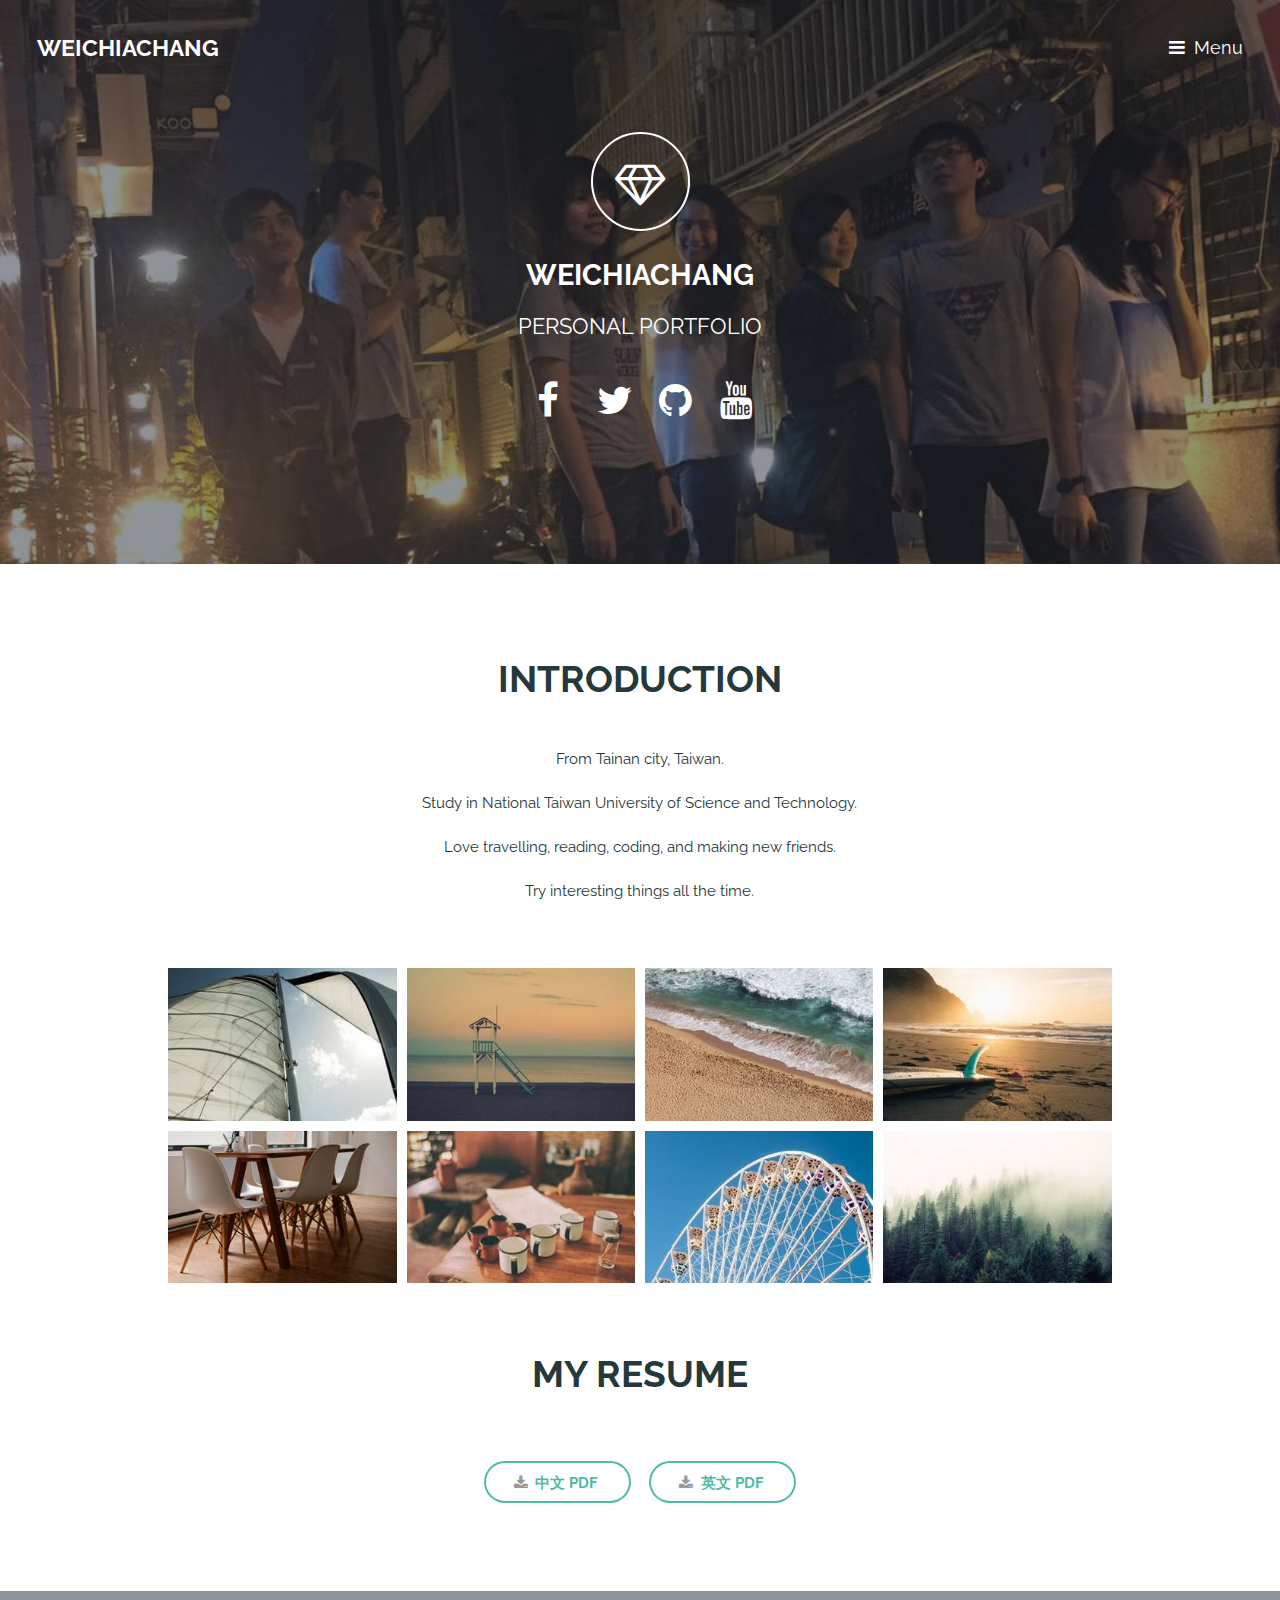
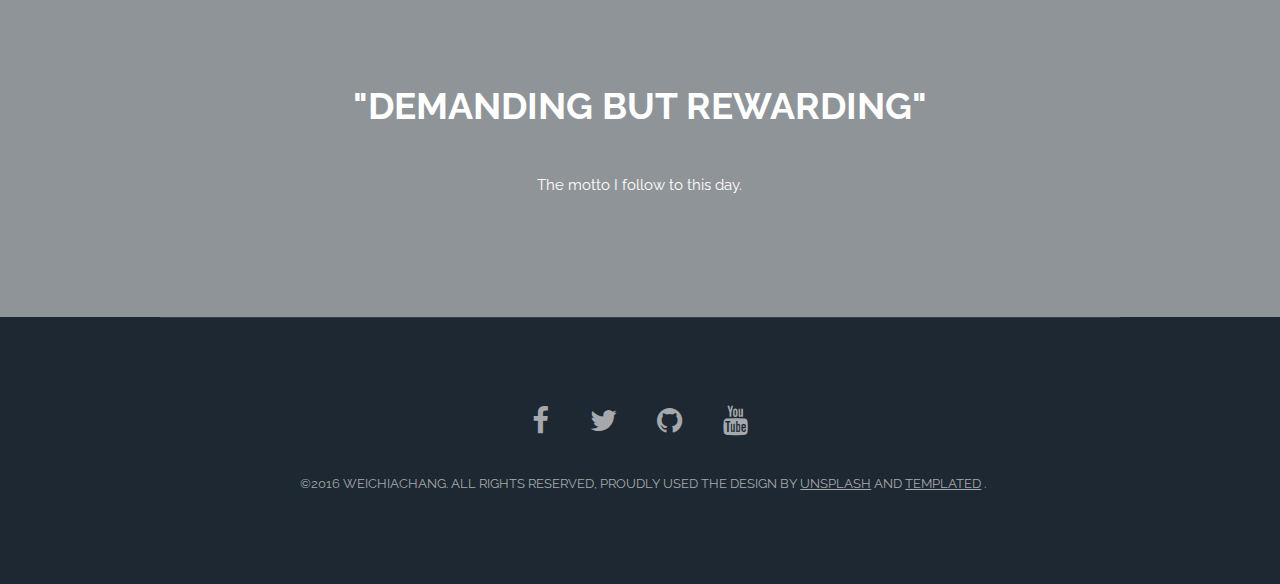
<file: index.html>
<!DOCTYPE HTML>
<!--
	Retrospect by TEMPLATED
	templated.co @templatedco
	Released for free under the Creative Commons Attribution 3.0 license (templated.co/license)
-->
<html>
	<head>
		<title>WeiChiaChang</title>
		<meta charset="utf-8" />
		<meta name="viewport" content="width=device-width, initial-scale=1" />
		<!--[if lte IE 8]><script src="assets/js/ie/html5shiv.js"></script><![endif]-->
		<link rel="stylesheet" href="assets/css/main.css" />
		<link rel="icon" href="http://weiwei.thisistap.com/wp-content/uploads/2016/05/cropped-g7719-32x32.png">
		<!--[if lte IE 8]><link rel="stylesheet" href="assets/css/ie8.css" /><![endif]-->
		<!--[if lte IE 9]><link rel="stylesheet" href="assets/css/ie9.css" /><![endif]-->
	</head>
	<body class="landing">

		<!-- Header -->
			<header id="header" class="alt">
				<h1><a href="index.html">WeiChiaChang</a></h1>
				<a href="#nav">Menu</a>
			</header>

		<!-- Nav -->
			<nav id="nav">
				<ul class="links">
					<li><a href="index.html">Home</a></li>
					<li><a href="about.html">About Me</a></li>
					<li><a href="experience.html">Experience</a></li>
					<li><a href="contact.html">Contact</a></li>
				</ul>
			</nav>

		<!-- Banner -->
			<section id="banner">
				<i class="icon fa-diamond"></i>
				<h2>WeiChiaChang</h2>
				<p>Personal Portfolio</p>
				<!-- <ul class="actions">
					<li><a href="#" class="button big special">Learn More</a></li>
				</ul> -->
				<ul class="icons" id="my-social-icons">
					<li><a target="_blank" href="https://www.facebook.com/w2sw2sw2s" class="icon fa-facebook">
						<span class="label">Facebook</span>
					</a></li>
					<li><a target="_blank" href="https://twitter.com/ioh04019" class="icon fa-twitter">
						<span class="label">Twitter</span>
					</a></li>
					<li><a target="_blank" href="https://github.com/WeiChiaChang" class="icon fa-github">
						<span class="label">Github</span>
					</a></li>
					<li><a target="_blank" href="https://www.youtube.com/channel/UCWWFvF2v6tFe11manTqp8XQ" class="icon fa-youtube">
						<span class="label">YouTube</span>
					</a></li>
				</ul>
			</section>
		
		<!-- <h1>Intern of IT team</h1> -->
		<!-- One -->
			<!-- <section id="one" class="wrapper style1">
				<div class="inner">
					<article class="feature left">
						<span class="image"><img src="images/ioh_logo.png" alt="" /></span>
						<div class="content">
							<h2>Intern of IT team</h2>
							
							<p style="text-align: justify;">在IOH的IT Team擔任為期一年（07/2015～07/2016）的實習生，日常工作為維護現有Wordpress架構的網站，也曾使用Rails框架搭建團隊內部使用的工具（Covermaker）。實習期間完成數項專案，包含指考頁面設計，學測直播頁面設計等等，也參與了IOH約十次左右的工作坊。</p>
							<ul class="actions">
								<li>
									<a href="#" class="button alt">More</a>
								</li>
							</ul>
						</div>
					</article>
					<article class="feature right">
						<span class="image"><img src="images/pic02.jpg" alt="" /></span>
						<div class="content">
							<h2>Integer vitae libero acrisus egestas placerat  sollicitudin</h2>
							<p>Sed egestas, ante et vulputate volutpat, eros pede semper est, vitae luctus metus libero eu augue. Morbi purus libero, faucibus adipiscing, commodo quis, gravida id, est.</p>
							<ul class="actions">
								<li>
									<a href="#" class="button alt">More</a>
								</li>
							</ul>
						</div>
					</article>
				</div>
			</section> -->

		<!-- Two -->
			<section id="two" class="wrapper special">
				<div class="inner">
					<header class="major narrow">
						<h2>INTRODUCTION</h2>
						<p>From Tainan city, Taiwan.</p>
						<p>Study in National Taiwan University of Science and Technology.</p>
						<p>Love travelling, reading, coding, and making new friends.</p>
						<p>Try interesting things all the time.</p>
					</header>
					<div class="image-grid">
						<a href="#" class="image"><img src="images/pic03.jpg" alt="" /></a>
						<a href="#" class="image"><img src="images/pic04.jpg" alt="" /></a>
						<a href="#" class="image"><img src="images/pic05.jpg" alt="" /></a>
						<a href="#" class="image"><img src="images/pic06.jpg" alt="" /></a>
						<a href="#" class="image"><img src="images/pic07.jpg" alt="" /></a>
						<a href="#" class="image"><img src="images/pic08.jpg" alt="" /></a>
						<a href="#" class="image"><img src="images/pic09.jpg" alt="" /></a>
						<a href="#" class="image"><img src="images/pic10.jpg" alt="" /></a>
						<!-- <div class="12u$"><span class="image fit"><img src="http://weiwei.thisistap.com/wp-content/uploads/2016/06/dec_aic.jpg" alt=""></span></div> -->
						<!-- <span class="image fit"><img src="http://weiwei.thisistap.com/wp-content/uploads/2016/06/dec_aic.jpg" alt=""></span> -->
					</div>
					
					<header class="major narrow">
						<h2>My Resume</h2>
						<!-- <p></p> -->
					</header>
					<ul class="actions">
						<li><a target="_blank" href="http://weiwei.thisistap.com/wp-content/uploads/2016/06/resume.pdf" class="button alt icon fa-download">中文 PDF</a></li>
						<li><a target="_blank" href="http://weiwei.thisistap.com/wp-content/uploads/2016/06/eng_cv.pdf" class="button alt icon fa-download">英文 PDF</a></li>
					</ul>
				</div>
			</section>

		<!-- Three -->
			<section id="three" class="wrapper style3 special">
				<div class="inner">
					<header class="major narrow	">
						<h2>"Demanding but rewarding"</h2>
						<p>The motto I follow to this day.</p>
					</header>
					<!-- <ul class="actions">
						<li><a href="#" class="button big alt">Magna feugiat</a></li>
					</ul> -->
				</div>
			</section>

		<!-- Four -->
			<!-- <section id="four" class="wrapper style2 special">
				<div class="inner">
					<header class="major narrow">
						<h2>Get in touch</h2>
						<p>Ipsum dolor tempus commodo adipiscing</p>
					</header>
					<form action="#" method="POST">
						<div class="container 75%">
							<div class="row uniform 50%">
								<div class="6u 12u$(xsmall)">
									<input name="name" placeholder="Name" type="text" />
								</div>
								<div class="6u$ 12u$(xsmall)">
									<input name="email" placeholder="Email" type="email" />
								</div>
								<div class="12u$">
									<textarea name="message" placeholder="Message" rows="4"></textarea>
								</div>
							</div>
						</div>
						<ul class="actions">
							<li><input type="submit" class="special" value="Submit" /></li>
							<li><input type="reset" class="alt" value="Reset" /></li>
						</ul>
					</form>
				</div>
			</section> -->

		<!-- Footer -->
			<footer id="footer">
				<div class="inner">
					<ul class="icons">
						<li><a target="_blank" href="https://www.facebook.com/w2sw2sw2s" class="icon fa-facebook">
							<span class="label">Facebook</span>
						</a></li>
						<li><a target="_blank" href="https://twitter.com/ioh04019" class="icon fa-twitter">
							<span class="label">Twitter</span>
						</a></li>
						<li><a target="_blank" href="https://github.com/WeiChiaChang" class="icon fa-github">
							<span class="label">Github</span>
						</a></li>
						<li><a target="_blank" href="https://www.youtube.com/channel/UCWWFvF2v6tFe11manTqp8XQ" class="icon fa-youtube">
							<span class="label">YouTube</span>
						</a></li>
					</ul>
					<ul class="copyright">
						<li>&copy;2016 WeiChiaChang. All rights reserved, proudly used the design by 
						<a href="http://unsplash.com"><span style="text-decoration: none;">Unsplash</span></a> and 
						<a href="http://templated.co"><span>TEMPLATED<span></a> .</li>
					</ul>
				</div>
			</footer>

		<!-- Scripts -->
			<script src="assets/js/jquery.min.js"></script>
			<script src="assets/js/skel.min.js"></script>
			<script src="assets/js/util.js"></script>
			<!--[if lte IE 8]><script src="assets/js/ie/respond.min.js"></script><![endif]-->
			<script src="assets/js/main.js"></script>

	</body>
</html>
</file>
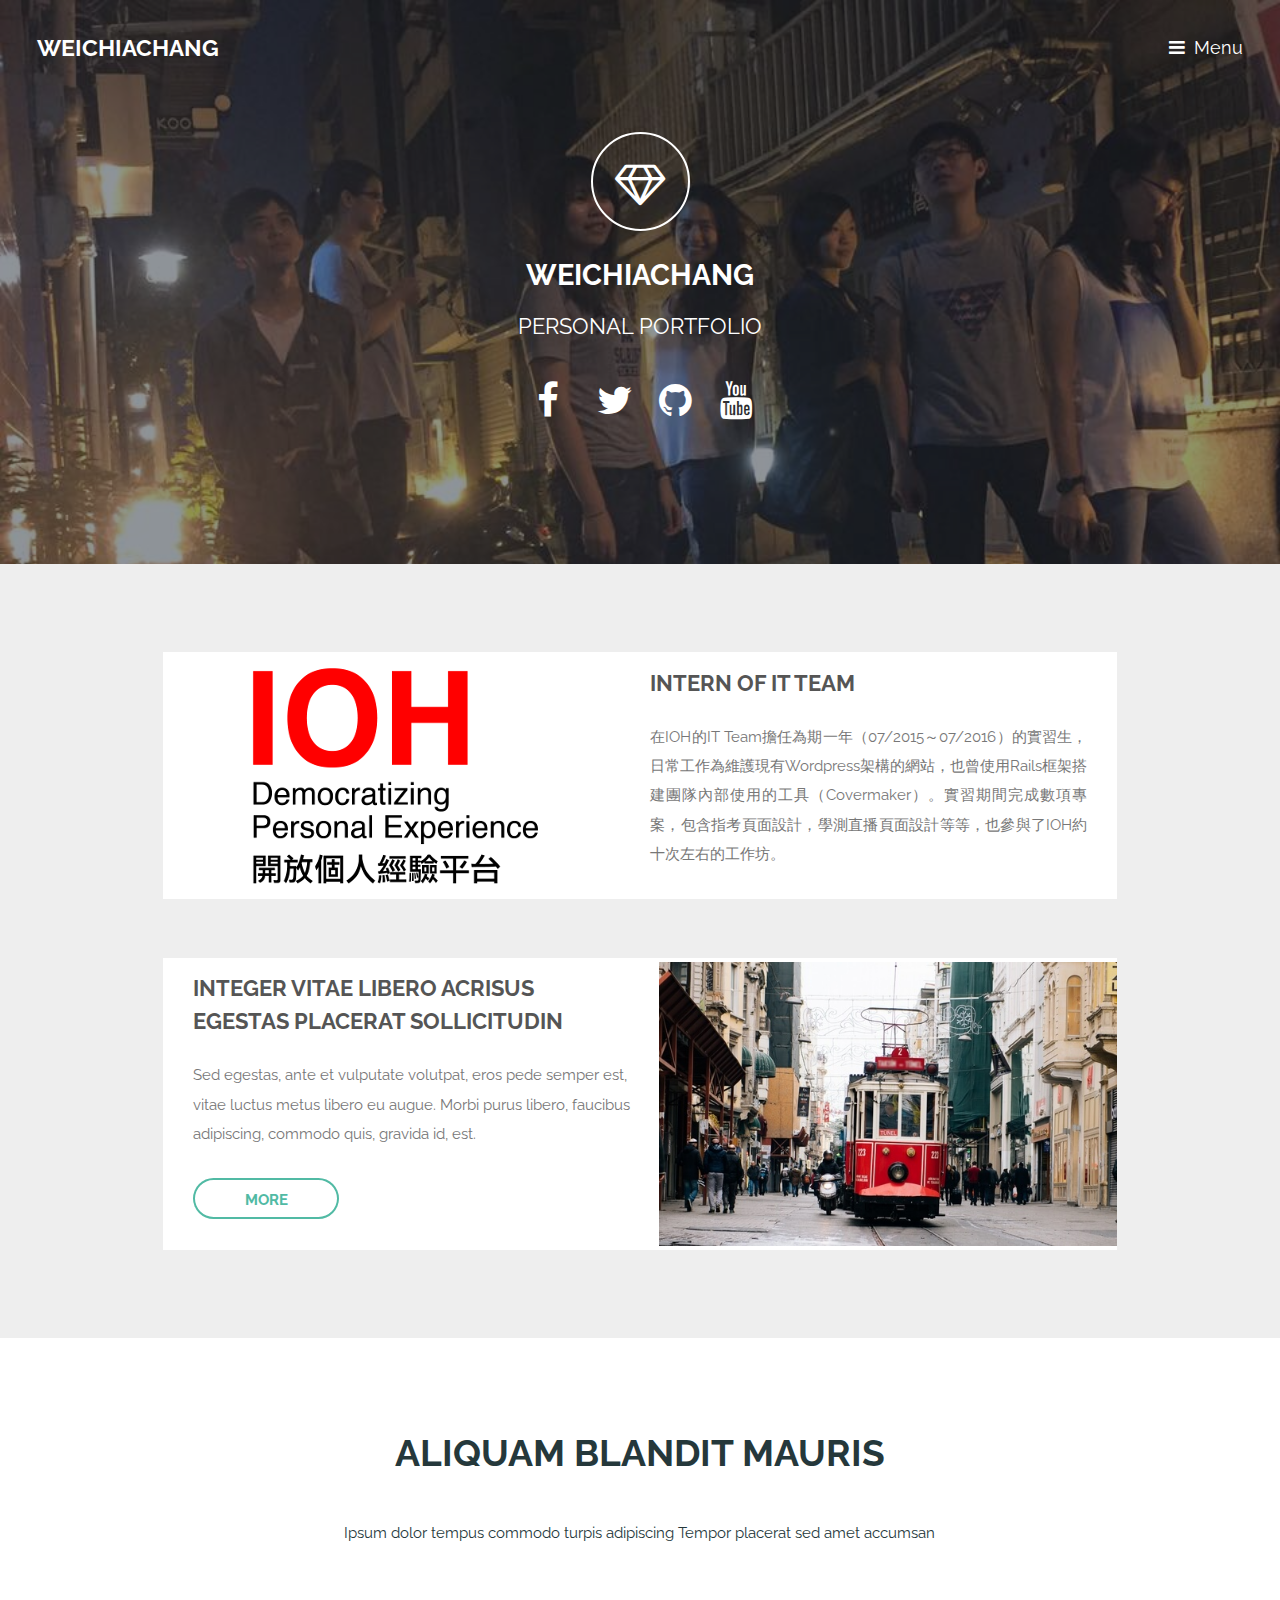
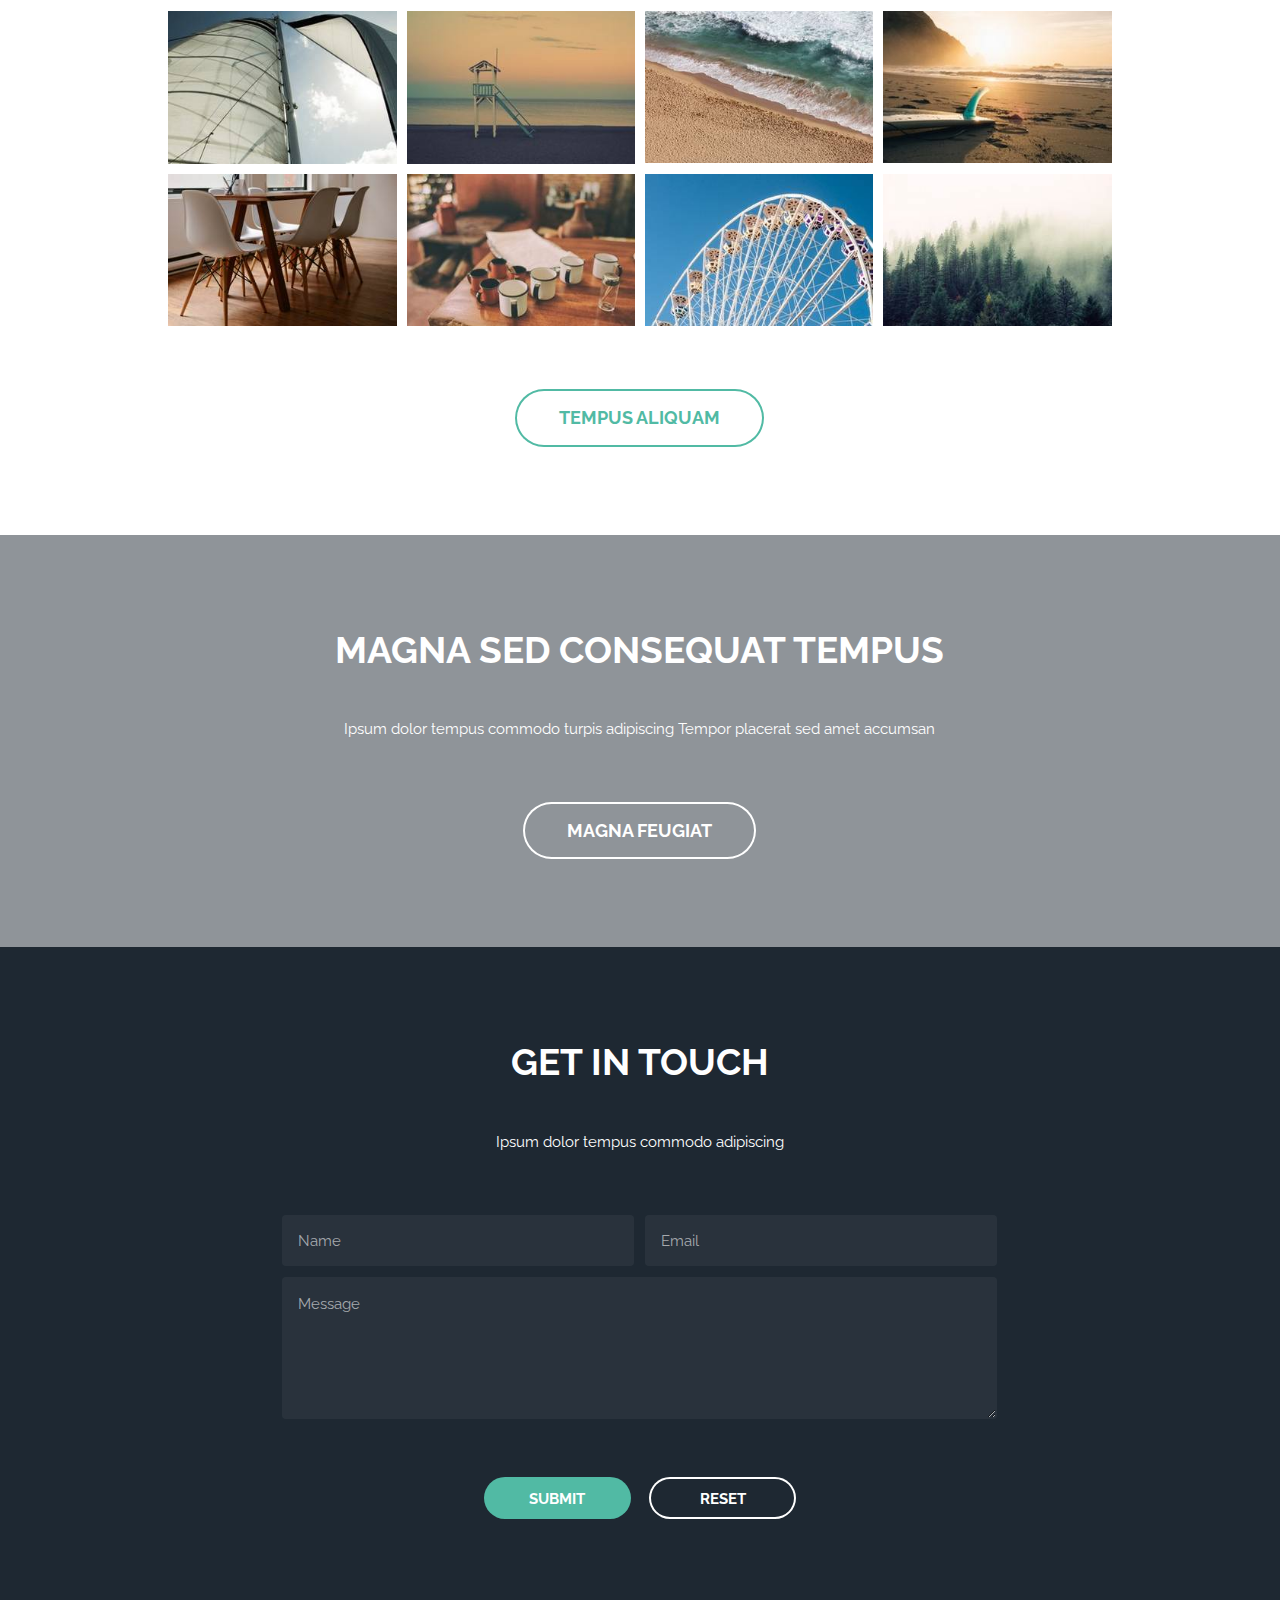
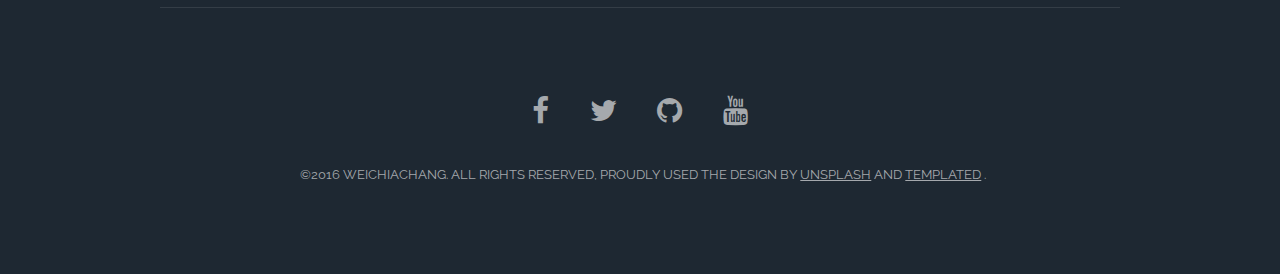
<file: about.html>
<!DOCTYPE HTML>
<!--
	Retrospect by TEMPLATED
	templated.co @templatedco
	Released for free under the Creative Commons Attribution 3.0 license (templated.co/license)
-->
<html>
	<head>
		<title>WeiChiaChang</title>
		<meta charset="utf-8" />
		<meta name="viewport" content="width=device-width, initial-scale=1" />
		<!--[if lte IE 8]><script src="assets/js/ie/html5shiv.js"></script><![endif]-->
		<link rel="stylesheet" href="assets/css/main.css" />
		<link rel="icon" href="http://weiwei.thisistap.com/wp-content/uploads/2016/05/cropped-g7719-32x32.png">
		<!--[if lte IE 8]><link rel="stylesheet" href="assets/css/ie8.css" /><![endif]-->
		<!--[if lte IE 9]><link rel="stylesheet" href="assets/css/ie9.css" /><![endif]-->
	</head>
	<body class="landing">

		<!-- Header -->
			<header id="header" class="alt">
				<h1><a href="index.html">WeiChiaChang</a></h1>
				<a href="#nav">Menu</a>
			</header>

		<!-- Nav -->
			<nav id="nav">
				<ul class="links">
					<li><a href="index.html">Home</a></li>
					<li><a href="about.html">About Me</a></li>
					<li><a href="experience.html">Experience</a></li>
					<li><a href="contact.html">Contact</a></li>
				</ul>
			</nav>

		<!-- Banner -->
			<section id="banner">
				<i class="icon fa-diamond"></i>
				<h2>WeiChiaChang</h2>
				<p>Personal Portfolio</p>
				<!-- <ul class="actions">
					<li><a href="#" class="button big special">Learn More</a></li>
				</ul> -->
				<ul class="icons" id="my-social-icons">
					<li><a target="_blank" href="https://www.facebook.com/w2sw2sw2s" class="icon fa-facebook">
						<span class="label">Facebook</span>
					</a></li>
					<li><a target="_blank" href="https://twitter.com/ioh04019" class="icon fa-twitter">
						<span class="label">Twitter</span>
					</a></li>
					<li><a target="_blank" href="https://github.com/WeiChiaChang" class="icon fa-github">
						<span class="label">Github</span>
					</a></li>
					<li><a target="_blank" href="https://www.youtube.com/channel/UCWWFvF2v6tFe11manTqp8XQ" class="icon fa-youtube">
						<span class="label">YouTube</span>
					</a></li>
				</ul>
			</section>
		
		<!-- <h1>Intern of IT team</h1> -->
		<!-- One -->
			<section id="one" class="wrapper style1">
				<div class="inner">
					<article class="feature left">
						<span class="image"><img src="images/ioh_logo.png" alt="" /></span>
						<div class="content">
							<h2>Intern of IT team</h2>
							<!-- <h4>( Jun. 2015 – Jun. 2016 )</h4> -->
							<p style="text-align: justify;">在IOH的IT Team擔任為期一年（07/2015～07/2016）的實習生，日常工作為維護現有Wordpress架構的網站，也曾使用Rails框架搭建團隊內部使用的工具（Covermaker）。實習期間完成數項專案，包含指考頁面設計，學測直播頁面設計等等，也參與了IOH約十次左右的工作坊。</p>
							<!-- <ul class="actions">
								<li>
									<a href="#" class="button alt">More</a>
								</li>
							</ul> -->
						</div>
					</article>
					<article class="feature right">
						<span class="image"><img src="images/pic02.jpg" alt="" /></span>
						<div class="content">
							<h2>Integer vitae libero acrisus egestas placerat  sollicitudin</h2>
							<p>Sed egestas, ante et vulputate volutpat, eros pede semper est, vitae luctus metus libero eu augue. Morbi purus libero, faucibus adipiscing, commodo quis, gravida id, est.</p>
							<ul class="actions">
								<li>
									<a href="#" class="button alt">More</a>
								</li>
							</ul>
						</div>
					</article>
				</div>
			</section>

		<!-- Two -->
			<section id="two" class="wrapper special">
				<div class="inner">
					<header class="major narrow">
						<h2>Aliquam Blandit Mauris</h2>
						<p>Ipsum dolor tempus commodo turpis adipiscing Tempor placerat sed amet accumsan</p>
					</header>
					<div class="image-grid">
						<a href="#" class="image"><img src="images/pic03.jpg" alt="" /></a>
						<a href="#" class="image"><img src="images/pic04.jpg" alt="" /></a>
						<a href="#" class="image"><img src="images/pic05.jpg" alt="" /></a>
						<a href="#" class="image"><img src="images/pic06.jpg" alt="" /></a>
						<a href="#" class="image"><img src="images/pic07.jpg" alt="" /></a>
						<a href="#" class="image"><img src="images/pic08.jpg" alt="" /></a>
						<a href="#" class="image"><img src="images/pic09.jpg" alt="" /></a>
						<a href="#" class="image"><img src="images/pic10.jpg" alt="" /></a>
					</div>
					<ul class="actions">
						<li><a href="#" class="button big alt">Tempus Aliquam</a></li>
					</ul>
				</div>
			</section>

		<!-- Three -->
			<section id="three" class="wrapper style3 special">
				<div class="inner">
					<header class="major narrow	">
						<h2>Magna sed consequat tempus</h2>
						<p>Ipsum dolor tempus commodo turpis adipiscing Tempor placerat sed amet accumsan</p>
					</header>
					<ul class="actions">
						<li><a href="#" class="button big alt">Magna feugiat</a></li>
					</ul>
				</div>
			</section>

		<!-- Four -->
			<section id="four" class="wrapper style2 special">
				<div class="inner">
					<header class="major narrow">
						<h2>Get in touch</h2>
						<p>Ipsum dolor tempus commodo adipiscing</p>
					</header>
					<form action="#" method="POST">
						<div class="container 75%">
							<div class="row uniform 50%">
								<div class="6u 12u$(xsmall)">
									<input name="name" placeholder="Name" type="text" />
								</div>
								<div class="6u$ 12u$(xsmall)">
									<input name="email" placeholder="Email" type="email" />
								</div>
								<div class="12u$">
									<textarea name="message" placeholder="Message" rows="4"></textarea>
								</div>
							</div>
						</div>
						<ul class="actions">
							<li><input type="submit" class="special" value="Submit" /></li>
							<li><input type="reset" class="alt" value="Reset" /></li>
						</ul>
					</form>
				</div>
			</section>

		<!-- Footer -->
			<footer id="footer">
				<div class="inner">
					<ul class="icons">
						<li><a target="_blank" href="https://www.facebook.com/w2sw2sw2s" class="icon fa-facebook">
							<span class="label">Facebook</span>
						</a></li>
						<li><a target="_blank" href="https://twitter.com/ioh04019" class="icon fa-twitter">
							<span class="label">Twitter</span>
						</a></li>
						<li><a target="_blank" href="https://github.com/WeiChiaChang" class="icon fa-github">
							<span class="label">Github</span>
						</a></li>
						<li><a target="_blank" href="https://www.youtube.com/channel/UCWWFvF2v6tFe11manTqp8XQ" class="icon fa-youtube">
							<span class="label">YouTube</span>
						</a></li>
					</ul>
					<ul class="copyright">
						<li>&copy;2016 WeiChiaChang. All rights reserved, proudly used the design by 
						<a href="http://unsplash.com"><span style="text-decoration: none;">Unsplash</span></a> and 
						<a href="http://templated.co"><span>TEMPLATED<span></a> .</li>
					</ul>
				</div>
			</footer>

		<!-- Scripts -->
			<script src="assets/js/jquery.min.js"></script>
			<script src="assets/js/skel.min.js"></script>
			<script src="assets/js/util.js"></script>
			<!--[if lte IE 8]><script src="assets/js/ie/respond.min.js"></script><![endif]-->
			<script src="assets/js/main.js"></script>

	</body>
</html>
</file>
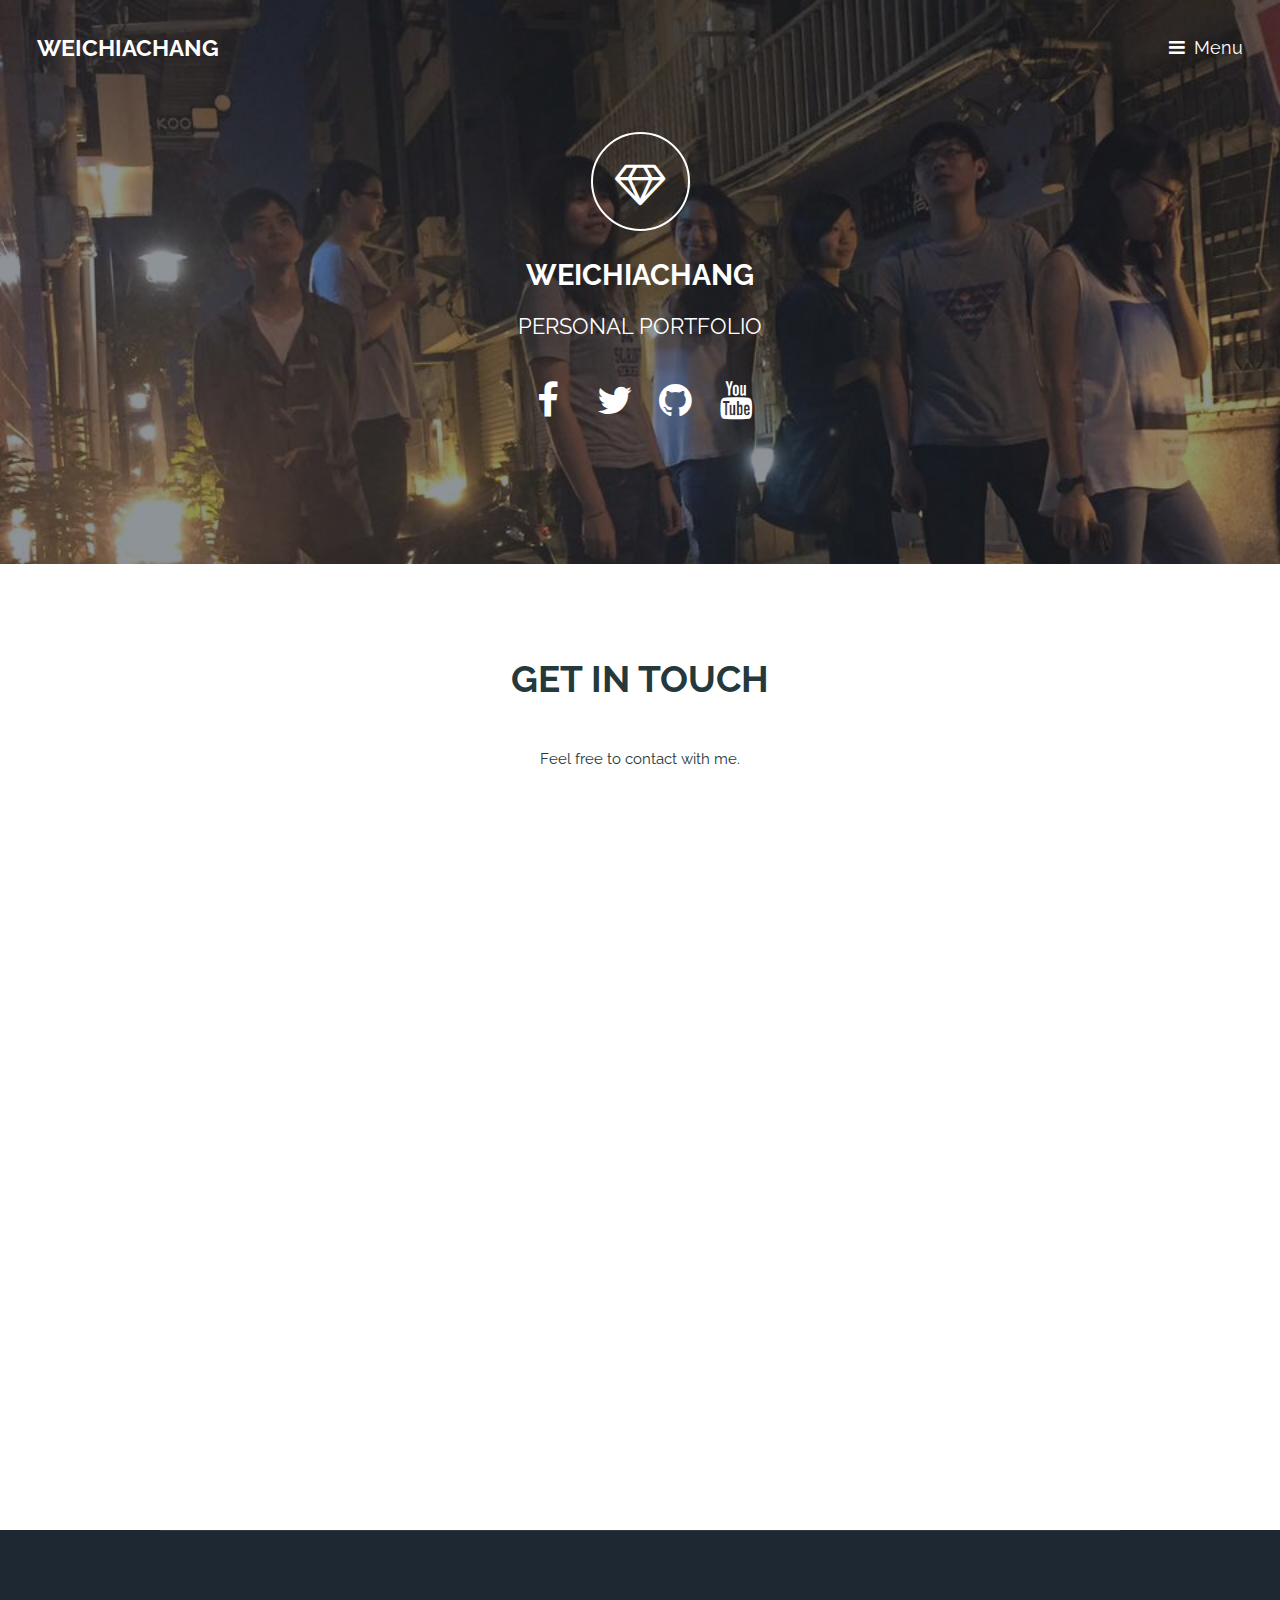
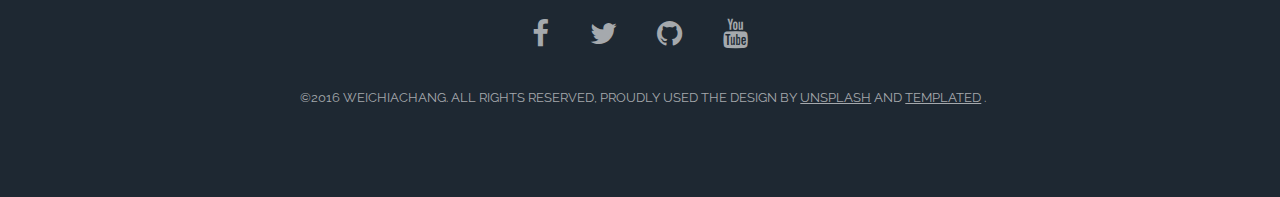
<file: contact.html>
<!DOCTYPE HTML>
<!--
	Retrospect by TEMPLATED
	templated.co @templatedco
	Released for free under the Creative Commons Attribution 3.0 license (templated.co/license)
-->
<html>
	<head>
		<title>WeiChiaChang</title>
		<meta charset="utf-8" />
		<meta name="viewport" content="width=device-width, initial-scale=1" />
		<!--[if lte IE 8]><script src="assets/js/ie/html5shiv.js"></script><![endif]-->
		<link rel="stylesheet" href="assets/css/main.css" />
		<link rel="icon" href="http://weiwei.thisistap.com/wp-content/uploads/2016/05/cropped-g7719-32x32.png">
		<!--[if lte IE 8]><link rel="stylesheet" href="assets/css/ie8.css" /><![endif]-->
		<!--[if lte IE 9]><link rel="stylesheet" href="assets/css/ie9.css" /><![endif]-->
	</head>
	<body class="landing">

		<!-- Header -->
			<header id="header" class="alt">
				<h1><a href="index.html">WeiChiaChang</a></h1>
				<a href="#nav">Menu</a>
			</header>

		<!-- Nav -->
			<nav id="nav">
				<ul class="links">
					<li><a href="index.html">Home</a></li>
					<li><a href="about.html">About Me</a></li>
					<li><a href="experience.html">Experience</a></li>
					<li><a href="contact.html">Contact</a></li>
				</ul>
			</nav>

		<!-- Banner -->
			<section id="banner">
				<i class="icon fa-diamond"></i>
				<h2>WeiChiaChang</h2>
				<p>Personal Portfolio</p>
				<!-- <ul class="actions">
					<li><a href="#" class="button big special">Learn More</a></li>
				</ul> -->
				<ul class="icons" id="my-social-icons">
					<li><a target="_blank" href="https://www.facebook.com/w2sw2sw2s" class="icon fa-facebook">
						<span class="label">Facebook</span>
					</a></li>
					<li><a target="_blank" href="https://twitter.com/ioh04019" class="icon fa-twitter">
						<span class="label">Twitter</span>
					</a></li>
					<li><a target="_blank" href="https://github.com/WeiChiaChang" class="icon fa-github">
						<span class="label">Github</span>
					</a></li>
					<li><a target="_blank" href="https://www.youtube.com/channel/UCWWFvF2v6tFe11manTqp8XQ" class="icon fa-youtube">
						<span class="label">YouTube</span>
					</a></li>
				</ul>
			</section>
		
		<!-- <h1>Intern of IT team</h1> -->
		<!-- One -->
			<section id="contact-bg" class="wrapper speicial">
			  <div class="inner">
			  	<header class="major narrow contact-text">
						<h2>GET IN TOUCH</h2>
						<p>Feel free to contact with me.</p>
					</header>
			  </div>
		
				<div class="inner google-maps">
					<iframe src="https://www.google.com/maps/embed?pb=!1m18!1m12!1m3!1d7231.2337120037155!2d121.5420778351117!3d25.013131901526787!2m3!1f0!2f0!3f0!3m2!1i1024!2i768!4f13.1!3m3!1m2!1s0x3442aa2176c4c0ad%3A0x90db5e44ee29f455!2z5ZyL56uL6Ie654Gj56eR5oqA5aSn5a24!5e0!3m2!1szh-TW!2stw!4v1465492604868" width="600" height="450" frameborder="0" style="border:0" allowfullscreen></iframe>
					<!-- <article class="feature left">
						<span class="image"><img src="images/ioh_logo.png" alt="" /></span>
						<div class="content">
							<h2>Intern of IT team</h2>
							
							<p style="text-align: justify;">在IOH的IT Team擔任為期一年（07/2015～07/2016）的實習生，日常工作為維護現有Wordpress架構的網站，也曾使用Rails框架搭建團隊內部使用的工具（Covermaker）。實習期間完成數項專案，包含指考頁面設計，學測直播頁面設計等等，也參與了IOH約十次左右的工作坊。</p>
							<ul class="actions">
								<li>
									<a href="#" class="button alt">More</a>
								</li>
							</ul>
						</div>
					</article> -->
					<!-- <article class="feature right">
						<span class="image"><img src="images/pic02.jpg" alt="" /></span>
						<div class="content">
							<h2>Integer vitae libero acrisus egestas placerat  sollicitudin</h2>
							<p>Sed egestas, ante et vulputate volutpat, eros pede semper est, vitae luctus metus libero eu augue. Morbi purus libero, faucibus adipiscing, commodo quis, gravida id, est.</p>
							<ul class="actions">
								<li>
									<a href="#" class="button alt">More</a>
								</li>
							</ul>
						</div>
					</article> -->
				</div>
			</section>

		<!-- Two -->
			<!-- <section id="two" class="wrapper special">
				<div class="inner">
					<header class="major narrow">
						<h2>INTRODUCTION</h2>
						<p>From Tainan city, Taiwan.</p>
						<p>Study in National Taiwan University of Science and Technology.</p>
						<p>Love travelling, reading, coding, and making new friends.</p>
						<p>Try interesting things all the time.</p>
					</header>
					<div class="image-grid">
						<a href="#" class="image"><img src="images/pic03.jpg" alt="" /></a>
						<a href="#" class="image"><img src="images/pic04.jpg" alt="" /></a>
						<a href="#" class="image"><img src="images/pic05.jpg" alt="" /></a>
						<a href="#" class="image"><img src="images/pic06.jpg" alt="" /></a>
						<a href="#" class="image"><img src="images/pic07.jpg" alt="" /></a>
						<a href="#" class="image"><img src="images/pic08.jpg" alt="" /></a>
						<a href="#" class="image"><img src="images/pic09.jpg" alt="" /></a>
						<a href="#" class="image"><img src="images/pic10.jpg" alt="" /></a>
						
					</div>
					
					<header class="major narrow">
						<h2>My Resume</h2>
						
					</header>
					<ul class="actions">
						<li><a target="_blank" href="http://weiwei.thisistap.com/wp-content/uploads/2016/06/resume.pdf" class="button alt icon fa-download">中文 PDF</a></li>
						<li><a target="_blank" href="http://weiwei.thisistap.com/wp-content/uploads/2016/06/eng_cv.pdf" class="button alt icon fa-download">英文 PDF</a></li>
					</ul>
				</div>
			</section>
 -->
		<!-- Three -->
			<!-- <section id="three" class="wrapper style3 special">
				<div class="inner">
					<header class="major narrow	">
						<h2>"Demanding but rewarding"</h2>
						<p>The motto I follow to this day.</p>
					</header>
					
				</div>
			</section> -->

		<!-- Four -->
			<!-- <section id="four" class="wrapper style2 special">
				<div class="inner">
					<header class="major narrow">
						<h2>Get in touch</h2>
						<p>Ipsum dolor tempus commodo adipiscing</p>
					</header>
					<form action="#" method="POST">
						<div class="container 75%">
							<div class="row uniform 50%">
								<div class="6u 12u$(xsmall)">
									<input name="name" placeholder="Name" type="text" />
								</div>
								<div class="6u$ 12u$(xsmall)">
									<input name="email" placeholder="Email" type="email" />
								</div>
								<div class="12u$">
									<textarea name="message" placeholder="Message" rows="4"></textarea>
								</div>
							</div>
						</div>
						<ul class="actions">
							<li><input type="submit" class="special" value="Submit" /></li>
							<li><input type="reset" class="alt" value="Reset" /></li>
						</ul>
					</form>
				</div>
			</section> -->

		<!-- Footer -->
			<footer id="footer">
				<div class="inner">
					<ul class="icons">
						<li><a target="_blank" href="https://www.facebook.com/w2sw2sw2s" class="icon fa-facebook">
							<span class="label">Facebook</span>
						</a></li>
						<li><a target="_blank" href="https://twitter.com/ioh04019" class="icon fa-twitter">
							<span class="label">Twitter</span>
						</a></li>
						<li><a target="_blank" href="https://github.com/WeiChiaChang" class="icon fa-github">
							<span class="label">Github</span>
						</a></li>
						<li><a target="_blank" href="https://www.youtube.com/channel/UCWWFvF2v6tFe11manTqp8XQ" class="icon fa-youtube">
							<span class="label">YouTube</span>
						</a></li>
					</ul>
					<ul class="copyright">
						<li>&copy;2016 WeiChiaChang. All rights reserved, proudly used the design by 
						<a href="http://unsplash.com"><span style="text-decoration: none;">Unsplash</span></a> and 
						<a href="http://templated.co"><span>TEMPLATED<span></a> .</li>
					</ul>
				</div>
			</footer>

		<!-- Scripts -->
			<script src="assets/js/jquery.min.js"></script>
			<script src="assets/js/skel.min.js"></script>
			<script src="assets/js/util.js"></script>
			<!--[if lte IE 8]><script src="assets/js/ie/respond.min.js"></script><![endif]-->
			<script src="assets/js/main.js"></script>

	</body>
</html>
</file>
<file: assets/css/ie9.css>
/*
	Retrospect by TEMPLATED
	templated.co @templatedco
	Released for free under the Creative Commons Attribution 3.0 license (templated.co/license)
*/

/* Feature */

	.feature .image {
		width: 48%;
		float: left;
	}

	.feature .content {
		width: 52%;
		float: left;
	}

	.feature:after {
		content: '';
		display: block;
		clear: both;
	}
</file>
<file: assets/css/main.css>
@charset "UTF-8";
@import url(font-awesome.min.css);
@import url("https://fonts.googleapis.com/css?family=Raleway:400,500,700");

/*
	Retrospect by TEMPLATED
	templated.co @templatedco
	Released for free under the Creative Commons Attribution 3.0 license (templated.co/license)
*/

/* Reset */

	html, body, div, span, applet, object, iframe, h1, h2, h3, h4, h5, h6, p, blockquote, pre, a, abbr, acronym, address, big, cite, code, del, dfn, em, img, ins, kbd, q, s, samp, small, strike, strong, sub, sup, tt, var, b, u, i, center, dl, dt, dd, ol, ul, li, fieldset, form, label, legend, table, caption, tbody, tfoot, thead, tr, th, td, article, aside, canvas, details, embed, figure, figcaption, footer, header, hgroup, menu, nav, output, ruby, section, summary, time, mark, audio, video {
		margin: 0;
		padding: 0;
		border: 0;
		font-size: 100%;
		font: inherit;
		vertical-align: baseline;
	}

	article, aside, details, figcaption, figure, footer, header, hgroup, menu, nav, section {
		display: block;
	}

	body {
		line-height: 1;
	}

	ol, ul {
		list-style: none;
	}

	blockquote, q {
		quotes: none;
	}

	blockquote:before, blockquote:after, q:before, q:after {
		content: '';
		content: none;
	}

	table {
		border-collapse: collapse;
		border-spacing: 0;
	}

	body {
		-webkit-text-size-adjust: none;
	}

/* Box Model */

	*, *:before, *:after {
		-moz-box-sizing: border-box;
		-webkit-box-sizing: border-box;
		box-sizing: border-box;
	}

/* Containers */

	.container {
		margin-left: auto;
		margin-right: auto;
	}

	.container.\31 25\25 {
		width: 100%;
		max-width: 100em;
		min-width: 80em;
	}

	.container.\37 5\25 {
		width: 60em;
	}

	.container.\35 0\25 {
		width: 40em;
	}

	.container.\32 5\25 {
		width: 20em;
	}

	.container {
		width: 80em;
	}

	@media screen and (max-width: 1680px) {

		.container.\31 25\25 {
			width: 100%;
			max-width: 100em;
			min-width: 80em;
		}

		.container.\37 5\25 {
			width: 60em;
		}

		.container.\35 0\25 {
			width: 40em;
		}

		.container.\32 5\25 {
			width: 20em;
		}

		.container {
			width: 80em;
		}

	}

	@media screen and (max-width: 1280px) {

		.container.\31 25\25 {
			width: 100%;
			max-width: 81.25em;
			min-width: 65em;
		}

		.container.\37 5\25 {
			width: 48.75em;
		}

		.container.\35 0\25 {
			width: 32.5em;
		}

		.container.\32 5\25 {
			width: 16.25em;
		}

		.container {
			width: 65em;
		}

	}

	@media screen and (max-width: 980px) {

		.container.\31 25\25 {
			width: 100%;
			max-width: 112.5%;
			min-width: 90%;
		}

		.container.\37 5\25 {
			width: 67.5%;
		}

		.container.\35 0\25 {
			width: 45%;
		}

		.container.\32 5\25 {
			width: 22.5%;
		}

		.container {
			width: 90% !important;
		}

	}

	@media screen and (max-width: 736px) {

		.container.\31 25\25 {
			width: 100%;
			max-width: 112.5%;
			min-width: 90%;
		}

		.container.\37 5\25 {
			width: 67.5%;
		}

		.container.\35 0\25 {
			width: 45%;
		}

		.container.\32 5\25 {
			width: 22.5%;
		}

		.container {
			width: 90% !important;
		}

	}

	@media screen and (max-width: 480px) {

		.container.\31 25\25 {
			width: 100%;
			max-width: 112.5%;
			min-width: 90%;
		}

		.container.\37 5\25 {
			width: 67.5%;
		}

		.container.\35 0\25 {
			width: 45%;
		}

		.container.\32 5\25 {
			width: 22.5%;
		}

		.container {
			width: 90% !important;
		}

	}

/* Grid */

	.row {
		border-bottom: solid 1px transparent;
		-moz-box-sizing: border-box;
		-webkit-box-sizing: border-box;
		box-sizing: border-box;
	}

	.row > * {
		float: left;
		-moz-box-sizing: border-box;
		-webkit-box-sizing: border-box;
		box-sizing: border-box;
	}

	.row:after, .row:before {
		content: '';
		display: block;
		clear: both;
		height: 0;
	}

	.row.uniform > * > :first-child {
		margin-top: 0;
	}

	.row.uniform > * > :last-child {
		margin-bottom: 0;
	}

	.row.\30 \25 > * {
		padding: 0 0 0 0em;
	}

	.row.\30 \25 {
		margin: 0 0 -1px 0em;
	}

	.row.uniform.\30 \25 > * {
		padding: 0em 0 0 0em;
	}

	.row.uniform.\30 \25 {
		margin: 0em 0 -1px 0em;
	}

	.row > * {
		padding: 0 0 0 2em;
	}

	.row {
		margin: 0 0 -1px -2em;
	}

	.row.uniform > * {
		padding: 2em 0 0 2em;
	}

	.row.uniform {
		margin: -2em 0 -1px -2em;
	}

	.row.\32 00\25 > * {
		padding: 0 0 0 4em;
	}

	.row.\32 00\25 {
		margin: 0 0 -1px -4em;
	}

	.row.uniform.\32 00\25 > * {
		padding: 4em 0 0 4em;
	}

	.row.uniform.\32 00\25 {
		margin: -4em 0 -1px -4em;
	}

	.row.\31 50\25 > * {
		padding: 0 0 0 3em;
	}

	.row.\31 50\25 {
		margin: 0 0 -1px -3em;
	}

	.row.uniform.\31 50\25 > * {
		padding: 3em 0 0 3em;
	}

	.row.uniform.\31 50\25 {
		margin: -3em 0 -1px -3em;
	}

	.row.\35 0\25 > * {
		padding: 0 0 0 1em;
	}

	.row.\35 0\25 {
		margin: 0 0 -1px -1em;
	}

	.row.uniform.\35 0\25 > * {
		padding: 1em 0 0 1em;
	}

	.row.uniform.\35 0\25 {
		margin: -1em 0 -1px -1em;
	}

	.row.\32 5\25 > * {
		padding: 0 0 0 0.5em;
	}

	.row.\32 5\25 {
		margin: 0 0 -1px -0.5em;
	}

	.row.uniform.\32 5\25 > * {
		padding: 0.5em 0 0 0.5em;
	}

	.row.uniform.\32 5\25 {
		margin: -0.5em 0 -1px -0.5em;
	}

	.\31 2u, .\31 2u\24 {
		width: 100%;
		clear: none;
		margin-left: 0;
	}

	.\31 1u, .\31 1u\24 {
		width: 91.6666666667%;
		clear: none;
		margin-left: 0;
	}

	.\31 0u, .\31 0u\24 {
		width: 83.3333333333%;
		clear: none;
		margin-left: 0;
	}

	.\39 u, .\39 u\24 {
		width: 75%;
		clear: none;
		margin-left: 0;
	}

	.\38 u, .\38 u\24 {
		width: 66.6666666667%;
		clear: none;
		margin-left: 0;
	}

	.\37 u, .\37 u\24 {
		width: 58.3333333333%;
		clear: none;
		margin-left: 0;
	}

	.\36 u, .\36 u\24 {
		width: 50%;
		clear: none;
		margin-left: 0;
	}

	.\35 u, .\35 u\24 {
		width: 41.6666666667%;
		clear: none;
		margin-left: 0;
	}

	.\34 u, .\34 u\24 {
		width: 33.3333333333%;
		clear: none;
		margin-left: 0;
	}

	.\33 u, .\33 u\24 {
		width: 25%;
		clear: none;
		margin-left: 0;
	}

	.\32 u, .\32 u\24 {
		width: 16.6666666667%;
		clear: none;
		margin-left: 0;
	}

	.\31 u, .\31 u\24 {
		width: 8.3333333333%;
		clear: none;
		margin-left: 0;
	}

	.\31 2u\24 + *,
	.\31 1u\24 + *,
	.\31 0u\24 + *,
	.\39 u\24 + *,
	.\38 u\24 + *,
	.\37 u\24 + *,
	.\36 u\24 + *,
	.\35 u\24 + *,
	.\34 u\24 + *,
	.\33 u\24 + *,
	.\32 u\24 + *,
	.\31 u\24 + * {
		clear: left;
	}

	.\-11u {
		margin-left: 91.66667%;
	}

	.\-10u {
		margin-left: 83.33333%;
	}

	.\-9u {
		margin-left: 75%;
	}

	.\-8u {
		margin-left: 66.66667%;
	}

	.\-7u {
		margin-left: 58.33333%;
	}

	.\-6u {
		margin-left: 50%;
	}

	.\-5u {
		margin-left: 41.66667%;
	}

	.\-4u {
		margin-left: 33.33333%;
	}

	.\-3u {
		margin-left: 25%;
	}

	.\-2u {
		margin-left: 16.66667%;
	}

	.\-1u {
		margin-left: 8.33333%;
	}

	@media screen and (max-width: 1680px) {

		.row > * {
			padding: 0 0 0 2em;
		}

		.row {
			margin: 0 0 -1px -2em;
		}

		.row.uniform > * {
			padding: 2em 0 0 2em;
		}

		.row.uniform {
			margin: -2em 0 -1px -2em;
		}

		.row.\32 00\25 > * {
			padding: 0 0 0 4em;
		}

		.row.\32 00\25 {
			margin: 0 0 -1px -4em;
		}

		.row.uniform.\32 00\25 > * {
			padding: 4em 0 0 4em;
		}

		.row.uniform.\32 00\25 {
			margin: -4em 0 -1px -4em;
		}

		.row.\31 50\25 > * {
			padding: 0 0 0 3em;
		}

		.row.\31 50\25 {
			margin: 0 0 -1px -3em;
		}

		.row.uniform.\31 50\25 > * {
			padding: 3em 0 0 3em;
		}

		.row.uniform.\31 50\25 {
			margin: -3em 0 -1px -3em;
		}

		.row.\35 0\25 > * {
			padding: 0 0 0 1em;
		}

		.row.\35 0\25 {
			margin: 0 0 -1px -1em;
		}

		.row.uniform.\35 0\25 > * {
			padding: 1em 0 0 1em;
		}

		.row.uniform.\35 0\25 {
			margin: -1em 0 -1px -1em;
		}

		.row.\32 5\25 > * {
			padding: 0 0 0 0.5em;
		}

		.row.\32 5\25 {
			margin: 0 0 -1px -0.5em;
		}

		.row.uniform.\32 5\25 > * {
			padding: 0.5em 0 0 0.5em;
		}

		.row.uniform.\32 5\25 {
			margin: -0.5em 0 -1px -0.5em;
		}

		.\31 2u\28xlarge\29, .\31 2u\24\28xlarge\29 {
			width: 100%;
			clear: none;
			margin-left: 0;
		}

		.\31 1u\28xlarge\29, .\31 1u\24\28xlarge\29 {
			width: 91.6666666667%;
			clear: none;
			margin-left: 0;
		}

		.\31 0u\28xlarge\29, .\31 0u\24\28xlarge\29 {
			width: 83.3333333333%;
			clear: none;
			margin-left: 0;
		}

		.\39 u\28xlarge\29, .\39 u\24\28xlarge\29 {
			width: 75%;
			clear: none;
			margin-left: 0;
		}

		.\38 u\28xlarge\29, .\38 u\24\28xlarge\29 {
			width: 66.6666666667%;
			clear: none;
			margin-left: 0;
		}

		.\37 u\28xlarge\29, .\37 u\24\28xlarge\29 {
			width: 58.3333333333%;
			clear: none;
			margin-left: 0;
		}

		.\36 u\28xlarge\29, .\36 u\24\28xlarge\29 {
			width: 50%;
			clear: none;
			margin-left: 0;
		}

		.\35 u\28xlarge\29, .\35 u\24\28xlarge\29 {
			width: 41.6666666667%;
			clear: none;
			margin-left: 0;
		}

		.\34 u\28xlarge\29, .\34 u\24\28xlarge\29 {
			width: 33.3333333333%;
			clear: none;
			margin-left: 0;
		}

		.\33 u\28xlarge\29, .\33 u\24\28xlarge\29 {
			width: 25%;
			clear: none;
			margin-left: 0;
		}

		.\32 u\28xlarge\29, .\32 u\24\28xlarge\29 {
			width: 16.6666666667%;
			clear: none;
			margin-left: 0;
		}

		.\31 u\28xlarge\29, .\31 u\24\28xlarge\29 {
			width: 8.3333333333%;
			clear: none;
			margin-left: 0;
		}

		.\31 2u\24\28xlarge\29 + *,
		.\31 1u\24\28xlarge\29 + *,
		.\31 0u\24\28xlarge\29 + *,
		.\39 u\24\28xlarge\29 + *,
		.\38 u\24\28xlarge\29 + *,
		.\37 u\24\28xlarge\29 + *,
		.\36 u\24\28xlarge\29 + *,
		.\35 u\24\28xlarge\29 + *,
		.\34 u\24\28xlarge\29 + *,
		.\33 u\24\28xlarge\29 + *,
		.\32 u\24\28xlarge\29 + *,
		.\31 u\24\28xlarge\29 + * {
			clear: left;
		}

		.\-11u\28xlarge\29 {
			margin-left: 91.66667%;
		}

		.\-10u\28xlarge\29 {
			margin-left: 83.33333%;
		}

		.\-9u\28xlarge\29 {
			margin-left: 75%;
		}

		.\-8u\28xlarge\29 {
			margin-left: 66.66667%;
		}

		.\-7u\28xlarge\29 {
			margin-left: 58.33333%;
		}

		.\-6u\28xlarge\29 {
			margin-left: 50%;
		}

		.\-5u\28xlarge\29 {
			margin-left: 41.66667%;
		}

		.\-4u\28xlarge\29 {
			margin-left: 33.33333%;
		}

		.\-3u\28xlarge\29 {
			margin-left: 25%;
		}

		.\-2u\28xlarge\29 {
			margin-left: 16.66667%;
		}

		.\-1u\28xlarge\29 {
			margin-left: 8.33333%;
		}

	}

	@media screen and (max-width: 1280px) {

		.row > * {
			padding: 0 0 0 1.5em;
		}

		.row {
			margin: 0 0 -1px -1.5em;
		}

		.row.uniform > * {
			padding: 1.5em 0 0 1.5em;
		}

		.row.uniform {
			margin: -1.5em 0 -1px -1.5em;
		}

		.row.\32 00\25 > * {
			padding: 0 0 0 3em;
		}

		.row.\32 00\25 {
			margin: 0 0 -1px -3em;
		}

		.row.uniform.\32 00\25 > * {
			padding: 3em 0 0 3em;
		}

		.row.uniform.\32 00\25 {
			margin: -3em 0 -1px -3em;
		}

		.row.\31 50\25 > * {
			padding: 0 0 0 2.25em;
		}

		.row.\31 50\25 {
			margin: 0 0 -1px -2.25em;
		}

		.row.uniform.\31 50\25 > * {
			padding: 2.25em 0 0 2.25em;
		}

		.row.uniform.\31 50\25 {
			margin: -2.25em 0 -1px -2.25em;
		}

		.row.\35 0\25 > * {
			padding: 0 0 0 0.75em;
		}

		.row.\35 0\25 {
			margin: 0 0 -1px -0.75em;
		}

		.row.uniform.\35 0\25 > * {
			padding: 0.75em 0 0 0.75em;
		}

		.row.uniform.\35 0\25 {
			margin: -0.75em 0 -1px -0.75em;
		}

		.row.\32 5\25 > * {
			padding: 0 0 0 0.375em;
		}

		.row.\32 5\25 {
			margin: 0 0 -1px -0.375em;
		}

		.row.uniform.\32 5\25 > * {
			padding: 0.375em 0 0 0.375em;
		}

		.row.uniform.\32 5\25 {
			margin: -0.375em 0 -1px -0.375em;
		}

		.\31 2u\28large\29, .\31 2u\24\28large\29 {
			width: 100%;
			clear: none;
			margin-left: 0;
		}

		.\31 1u\28large\29, .\31 1u\24\28large\29 {
			width: 91.6666666667%;
			clear: none;
			margin-left: 0;
		}

		.\31 0u\28large\29, .\31 0u\24\28large\29 {
			width: 83.3333333333%;
			clear: none;
			margin-left: 0;
		}

		.\39 u\28large\29, .\39 u\24\28large\29 {
			width: 75%;
			clear: none;
			margin-left: 0;
		}

		.\38 u\28large\29, .\38 u\24\28large\29 {
			width: 66.6666666667%;
			clear: none;
			margin-left: 0;
		}

		.\37 u\28large\29, .\37 u\24\28large\29 {
			width: 58.3333333333%;
			clear: none;
			margin-left: 0;
		}

		.\36 u\28large\29, .\36 u\24\28large\29 {
			width: 50%;
			clear: none;
			margin-left: 0;
		}

		.\35 u\28large\29, .\35 u\24\28large\29 {
			width: 41.6666666667%;
			clear: none;
			margin-left: 0;
		}

		.\34 u\28large\29, .\34 u\24\28large\29 {
			width: 33.3333333333%;
			clear: none;
			margin-left: 0;
		}

		.\33 u\28large\29, .\33 u\24\28large\29 {
			width: 25%;
			clear: none;
			margin-left: 0;
		}

		.\32 u\28large\29, .\32 u\24\28large\29 {
			width: 16.6666666667%;
			clear: none;
			margin-left: 0;
		}

		.\31 u\28large\29, .\31 u\24\28large\29 {
			width: 8.3333333333%;
			clear: none;
			margin-left: 0;
		}

		.\31 2u\24\28large\29 + *,
		.\31 1u\24\28large\29 + *,
		.\31 0u\24\28large\29 + *,
		.\39 u\24\28large\29 + *,
		.\38 u\24\28large\29 + *,
		.\37 u\24\28large\29 + *,
		.\36 u\24\28large\29 + *,
		.\35 u\24\28large\29 + *,
		.\34 u\24\28large\29 + *,
		.\33 u\24\28large\29 + *,
		.\32 u\24\28large\29 + *,
		.\31 u\24\28large\29 + * {
			clear: left;
		}

		.\-11u\28large\29 {
			margin-left: 91.66667%;
		}

		.\-10u\28large\29 {
			margin-left: 83.33333%;
		}

		.\-9u\28large\29 {
			margin-left: 75%;
		}

		.\-8u\28large\29 {
			margin-left: 66.66667%;
		}

		.\-7u\28large\29 {
			margin-left: 58.33333%;
		}

		.\-6u\28large\29 {
			margin-left: 50%;
		}

		.\-5u\28large\29 {
			margin-left: 41.66667%;
		}

		.\-4u\28large\29 {
			margin-left: 33.33333%;
		}

		.\-3u\28large\29 {
			margin-left: 25%;
		}

		.\-2u\28large\29 {
			margin-left: 16.66667%;
		}

		.\-1u\28large\29 {
			margin-left: 8.33333%;
		}

	}

	@media screen and (max-width: 980px) {

		.row > * {
			padding: 0 0 0 1.5em;
		}

		.row {
			margin: 0 0 -1px -1.5em;
		}

		.row.uniform > * {
			padding: 1.5em 0 0 1.5em;
		}

		.row.uniform {
			margin: -1.5em 0 -1px -1.5em;
		}

		.row.\32 00\25 > * {
			padding: 0 0 0 3em;
		}

		.row.\32 00\25 {
			margin: 0 0 -1px -3em;
		}

		.row.uniform.\32 00\25 > * {
			padding: 3em 0 0 3em;
		}

		.row.uniform.\32 00\25 {
			margin: -3em 0 -1px -3em;
		}

		.row.\31 50\25 > * {
			padding: 0 0 0 2.25em;
		}

		.row.\31 50\25 {
			margin: 0 0 -1px -2.25em;
		}

		.row.uniform.\31 50\25 > * {
			padding: 2.25em 0 0 2.25em;
		}

		.row.uniform.\31 50\25 {
			margin: -2.25em 0 -1px -2.25em;
		}

		.row.\35 0\25 > * {
			padding: 0 0 0 0.75em;
		}

		.row.\35 0\25 {
			margin: 0 0 -1px -0.75em;
		}

		.row.uniform.\35 0\25 > * {
			padding: 0.75em 0 0 0.75em;
		}

		.row.uniform.\35 0\25 {
			margin: -0.75em 0 -1px -0.75em;
		}

		.row.\32 5\25 > * {
			padding: 0 0 0 0.375em;
		}

		.row.\32 5\25 {
			margin: 0 0 -1px -0.375em;
		}

		.row.uniform.\32 5\25 > * {
			padding: 0.375em 0 0 0.375em;
		}

		.row.uniform.\32 5\25 {
			margin: -0.375em 0 -1px -0.375em;
		}

		.\31 2u\28medium\29, .\31 2u\24\28medium\29 {
			width: 100%;
			clear: none;
			margin-left: 0;
		}

		.\31 1u\28medium\29, .\31 1u\24\28medium\29 {
			width: 91.6666666667%;
			clear: none;
			margin-left: 0;
		}

		.\31 0u\28medium\29, .\31 0u\24\28medium\29 {
			width: 83.3333333333%;
			clear: none;
			margin-left: 0;
		}

		.\39 u\28medium\29, .\39 u\24\28medium\29 {
			width: 75%;
			clear: none;
			margin-left: 0;
		}

		.\38 u\28medium\29, .\38 u\24\28medium\29 {
			width: 66.6666666667%;
			clear: none;
			margin-left: 0;
		}

		.\37 u\28medium\29, .\37 u\24\28medium\29 {
			width: 58.3333333333%;
			clear: none;
			margin-left: 0;
		}

		.\36 u\28medium\29, .\36 u\24\28medium\29 {
			width: 50%;
			clear: none;
			margin-left: 0;
		}

		.\35 u\28medium\29, .\35 u\24\28medium\29 {
			width: 41.6666666667%;
			clear: none;
			margin-left: 0;
		}

		.\34 u\28medium\29, .\34 u\24\28medium\29 {
			width: 33.3333333333%;
			clear: none;
			margin-left: 0;
		}

		.\33 u\28medium\29, .\33 u\24\28medium\29 {
			width: 25%;
			clear: none;
			margin-left: 0;
		}

		.\32 u\28medium\29, .\32 u\24\28medium\29 {
			width: 16.6666666667%;
			clear: none;
			margin-left: 0;
		}

		.\31 u\28medium\29, .\31 u\24\28medium\29 {
			width: 8.3333333333%;
			clear: none;
			margin-left: 0;
		}

		.\31 2u\24\28medium\29 + *,
		.\31 1u\24\28medium\29 + *,
		.\31 0u\24\28medium\29 + *,
		.\39 u\24\28medium\29 + *,
		.\38 u\24\28medium\29 + *,
		.\37 u\24\28medium\29 + *,
		.\36 u\24\28medium\29 + *,
		.\35 u\24\28medium\29 + *,
		.\34 u\24\28medium\29 + *,
		.\33 u\24\28medium\29 + *,
		.\32 u\24\28medium\29 + *,
		.\31 u\24\28medium\29 + * {
			clear: left;
		}

		.\-11u\28medium\29 {
			margin-left: 91.66667%;
		}

		.\-10u\28medium\29 {
			margin-left: 83.33333%;
		}

		.\-9u\28medium\29 {
			margin-left: 75%;
		}

		.\-8u\28medium\29 {
			margin-left: 66.66667%;
		}

		.\-7u\28medium\29 {
			margin-left: 58.33333%;
		}

		.\-6u\28medium\29 {
			margin-left: 50%;
		}

		.\-5u\28medium\29 {
			margin-left: 41.66667%;
		}

		.\-4u\28medium\29 {
			margin-left: 33.33333%;
		}

		.\-3u\28medium\29 {
			margin-left: 25%;
		}

		.\-2u\28medium\29 {
			margin-left: 16.66667%;
		}

		.\-1u\28medium\29 {
			margin-left: 8.33333%;
		}

	}

	@media screen and (max-width: 736px) {

		.row > * {
			padding: 0 0 0 1.25em;
		}

		.row {
			margin: 0 0 -1px -1.25em;
		}

		.row.uniform > * {
			padding: 1.25em 0 0 1.25em;
		}

		.row.uniform {
			margin: -1.25em 0 -1px -1.25em;
		}

		.row.\32 00\25 > * {
			padding: 0 0 0 2.5em;
		}

		.row.\32 00\25 {
			margin: 0 0 -1px -2.5em;
		}

		.row.uniform.\32 00\25 > * {
			padding: 2.5em 0 0 2.5em;
		}

		.row.uniform.\32 00\25 {
			margin: -2.5em 0 -1px -2.5em;
		}

		.row.\31 50\25 > * {
			padding: 0 0 0 1.875em;
		}

		.row.\31 50\25 {
			margin: 0 0 -1px -1.875em;
		}

		.row.uniform.\31 50\25 > * {
			padding: 1.875em 0 0 1.875em;
		}

		.row.uniform.\31 50\25 {
			margin: -1.875em 0 -1px -1.875em;
		}

		.row.\35 0\25 > * {
			padding: 0 0 0 0.625em;
		}

		.row.\35 0\25 {
			margin: 0 0 -1px -0.625em;
		}

		.row.uniform.\35 0\25 > * {
			padding: 0.625em 0 0 0.625em;
		}

		.row.uniform.\35 0\25 {
			margin: -0.625em 0 -1px -0.625em;
		}

		.row.\32 5\25 > * {
			padding: 0 0 0 0.3125em;
		}

		.row.\32 5\25 {
			margin: 0 0 -1px -0.3125em;
		}

		.row.uniform.\32 5\25 > * {
			padding: 0.3125em 0 0 0.3125em;
		}

		.row.uniform.\32 5\25 {
			margin: -0.3125em 0 -1px -0.3125em;
		}

		.\31 2u\28small\29, .\31 2u\24\28small\29 {
			width: 100%;
			clear: none;
			margin-left: 0;
		}

		.\31 1u\28small\29, .\31 1u\24\28small\29 {
			width: 91.6666666667%;
			clear: none;
			margin-left: 0;
		}

		.\31 0u\28small\29, .\31 0u\24\28small\29 {
			width: 83.3333333333%;
			clear: none;
			margin-left: 0;
		}

		.\39 u\28small\29, .\39 u\24\28small\29 {
			width: 75%;
			clear: none;
			margin-left: 0;
		}

		.\38 u\28small\29, .\38 u\24\28small\29 {
			width: 66.6666666667%;
			clear: none;
			margin-left: 0;
		}

		.\37 u\28small\29, .\37 u\24\28small\29 {
			width: 58.3333333333%;
			clear: none;
			margin-left: 0;
		}

		.\36 u\28small\29, .\36 u\24\28small\29 {
			width: 50%;
			clear: none;
			margin-left: 0;
		}

		.\35 u\28small\29, .\35 u\24\28small\29 {
			width: 41.6666666667%;
			clear: none;
			margin-left: 0;
		}

		.\34 u\28small\29, .\34 u\24\28small\29 {
			width: 33.3333333333%;
			clear: none;
			margin-left: 0;
		}

		.\33 u\28small\29, .\33 u\24\28small\29 {
			width: 25%;
			clear: none;
			margin-left: 0;
		}

		.\32 u\28small\29, .\32 u\24\28small\29 {
			width: 16.6666666667%;
			clear: none;
			margin-left: 0;
		}

		.\31 u\28small\29, .\31 u\24\28small\29 {
			width: 8.3333333333%;
			clear: none;
			margin-left: 0;
		}

		.\31 2u\24\28small\29 + *,
		.\31 1u\24\28small\29 + *,
		.\31 0u\24\28small\29 + *,
		.\39 u\24\28small\29 + *,
		.\38 u\24\28small\29 + *,
		.\37 u\24\28small\29 + *,
		.\36 u\24\28small\29 + *,
		.\35 u\24\28small\29 + *,
		.\34 u\24\28small\29 + *,
		.\33 u\24\28small\29 + *,
		.\32 u\24\28small\29 + *,
		.\31 u\24\28small\29 + * {
			clear: left;
		}

		.\-11u\28small\29 {
			margin-left: 91.66667%;
		}

		.\-10u\28small\29 {
			margin-left: 83.33333%;
		}

		.\-9u\28small\29 {
			margin-left: 75%;
		}

		.\-8u\28small\29 {
			margin-left: 66.66667%;
		}

		.\-7u\28small\29 {
			margin-left: 58.33333%;
		}

		.\-6u\28small\29 {
			margin-left: 50%;
		}

		.\-5u\28small\29 {
			margin-left: 41.66667%;
		}

		.\-4u\28small\29 {
			margin-left: 33.33333%;
		}

		.\-3u\28small\29 {
			margin-left: 25%;
		}

		.\-2u\28small\29 {
			margin-left: 16.66667%;
		}

		.\-1u\28small\29 {
			margin-left: 8.33333%;
		}

	}

	@media screen and (max-width: 480px) {

		.row > * {
			padding: 0 0 0 1.25em;
		}

		.row {
			margin: 0 0 -1px -1.25em;
		}

		.row.uniform > * {
			padding: 1.25em 0 0 1.25em;
		}

		.row.uniform {
			margin: -1.25em 0 -1px -1.25em;
		}

		.row.\32 00\25 > * {
			padding: 0 0 0 2.5em;
		}

		.row.\32 00\25 {
			margin: 0 0 -1px -2.5em;
		}

		.row.uniform.\32 00\25 > * {
			padding: 2.5em 0 0 2.5em;
		}

		.row.uniform.\32 00\25 {
			margin: -2.5em 0 -1px -2.5em;
		}

		.row.\31 50\25 > * {
			padding: 0 0 0 1.875em;
		}

		.row.\31 50\25 {
			margin: 0 0 -1px -1.875em;
		}

		.row.uniform.\31 50\25 > * {
			padding: 1.875em 0 0 1.875em;
		}

		.row.uniform.\31 50\25 {
			margin: -1.875em 0 -1px -1.875em;
		}

		.row.\35 0\25 > * {
			padding: 0 0 0 0.625em;
		}

		.row.\35 0\25 {
			margin: 0 0 -1px -0.625em;
		}

		.row.uniform.\35 0\25 > * {
			padding: 0.625em 0 0 0.625em;
		}

		.row.uniform.\35 0\25 {
			margin: -0.625em 0 -1px -0.625em;
		}

		.row.\32 5\25 > * {
			padding: 0 0 0 0.3125em;
		}

		.row.\32 5\25 {
			margin: 0 0 -1px -0.3125em;
		}

		.row.uniform.\32 5\25 > * {
			padding: 0.3125em 0 0 0.3125em;
		}

		.row.uniform.\32 5\25 {
			margin: -0.3125em 0 -1px -0.3125em;
		}

		.\31 2u\28xsmall\29, .\31 2u\24\28xsmall\29 {
			width: 100%;
			clear: none;
			margin-left: 0;
		}

		.\31 1u\28xsmall\29, .\31 1u\24\28xsmall\29 {
			width: 91.6666666667%;
			clear: none;
			margin-left: 0;
		}

		.\31 0u\28xsmall\29, .\31 0u\24\28xsmall\29 {
			width: 83.3333333333%;
			clear: none;
			margin-left: 0;
		}

		.\39 u\28xsmall\29, .\39 u\24\28xsmall\29 {
			width: 75%;
			clear: none;
			margin-left: 0;
		}

		.\38 u\28xsmall\29, .\38 u\24\28xsmall\29 {
			width: 66.6666666667%;
			clear: none;
			margin-left: 0;
		}

		.\37 u\28xsmall\29, .\37 u\24\28xsmall\29 {
			width: 58.3333333333%;
			clear: none;
			margin-left: 0;
		}

		.\36 u\28xsmall\29, .\36 u\24\28xsmall\29 {
			width: 50%;
			clear: none;
			margin-left: 0;
		}

		.\35 u\28xsmall\29, .\35 u\24\28xsmall\29 {
			width: 41.6666666667%;
			clear: none;
			margin-left: 0;
		}

		.\34 u\28xsmall\29, .\34 u\24\28xsmall\29 {
			width: 33.3333333333%;
			clear: none;
			margin-left: 0;
		}

		.\33 u\28xsmall\29, .\33 u\24\28xsmall\29 {
			width: 25%;
			clear: none;
			margin-left: 0;
		}

		.\32 u\28xsmall\29, .\32 u\24\28xsmall\29 {
			width: 16.6666666667%;
			clear: none;
			margin-left: 0;
		}

		.\31 u\28xsmall\29, .\31 u\24\28xsmall\29 {
			width: 8.3333333333%;
			clear: none;
			margin-left: 0;
		}

		.\31 2u\24\28xsmall\29 + *,
		.\31 1u\24\28xsmall\29 + *,
		.\31 0u\24\28xsmall\29 + *,
		.\39 u\24\28xsmall\29 + *,
		.\38 u\24\28xsmall\29 + *,
		.\37 u\24\28xsmall\29 + *,
		.\36 u\24\28xsmall\29 + *,
		.\35 u\24\28xsmall\29 + *,
		.\34 u\24\28xsmall\29 + *,
		.\33 u\24\28xsmall\29 + *,
		.\32 u\24\28xsmall\29 + *,
		.\31 u\24\28xsmall\29 + * {
			clear: left;
		}

		.\-11u\28xsmall\29 {
			margin-left: 91.66667%;
		}

		.\-10u\28xsmall\29 {
			margin-left: 83.33333%;
		}

		.\-9u\28xsmall\29 {
			margin-left: 75%;
		}

		.\-8u\28xsmall\29 {
			margin-left: 66.66667%;
		}

		.\-7u\28xsmall\29 {
			margin-left: 58.33333%;
		}

		.\-6u\28xsmall\29 {
			margin-left: 50%;
		}

		.\-5u\28xsmall\29 {
			margin-left: 41.66667%;
		}

		.\-4u\28xsmall\29 {
			margin-left: 33.33333%;
		}

		.\-3u\28xsmall\29 {
			margin-left: 25%;
		}

		.\-2u\28xsmall\29 {
			margin-left: 16.66667%;
		}

		.\-1u\28xsmall\29 {
			margin-left: 8.33333%;
		}

	}

/* Basic */

	@-ms-viewport {
		width: device-width;
	}

	body {
		-ms-overflow-style: scrollbar;
	}

	@media screen and (max-width: 480px) {

		html, body {
			min-width: 320px;
		}

	}

	body {
		background: #fff;
	}

		body.is-loading *, body.is-loading *:before, body.is-loading *:after {
			-moz-animation: none !important;
			-webkit-animation: none !important;
			-ms-animation: none !important;
			animation: none !important;
			-moz-transition: none !important;
			-webkit-transition: none !important;
			-ms-transition: none !important;
			transition: none !important;
		}

/* Type */

	body {
		background-color: #fff;
		color: #777;
	}

	body, input, select, textarea {
		font-family: "Raleway", Helvetica, sans-serif;
		font-size: 13pt;
		font-weight: 400;
		line-height: 2em;
	}

		@media screen and (max-width: 1680px) {

			body, input, select, textarea {
				font-size: 11pt;
			}

		}

		@media screen and (max-width: 1280px) {

			body, input, select, textarea {
				font-size: 11pt;
			}

		}

		@media screen and (max-width: 980px) {

			body, input, select, textarea {
				font-size: 12pt;
			}

		}

		@media screen and (max-width: 736px) {

			body, input, select, textarea {
				font-size: 12pt;
			}

		}

		@media screen and (max-width: 480px) {

			body, input, select, textarea {
				font-size: 12pt;
			}

		}

	a {
		text-decoration: underline;
	}

		a:hover {
			text-decoration: none;
		}

	strong, b {
		font-weight: 700;
	}

	em, i {
		font-style: italic;
	}

	p {
		margin: 0 0 2em 0;
	}

	h1, h2, h3, h4, h5, h6 {
		font-weight: 700;
		line-height: 1em;
		margin: 0 0 1em 0;
		text-transform: uppercase;
	}

		h1 a, h2 a, h3 a, h4 a, h5 a, h6 a {
			text-decoration: none;
		}

	h2 {
		font-size: 1.5em;
		line-height: 1.5em;
	}

	h3 {
		font-size: 1.3em;
		line-height: 1.5em;
	}

	h4 {
		font-size: 1.1em;
		line-height: 1.5em;
	}

	h5 {
		font-size: 0.9em;
		line-height: 1.5em;
	}

	h6 {
		font-size: 0.7em;
		line-height: 1.5em;
	}

	sub {
		font-size: 0.8em;
		position: relative;
		top: 0.5em;
	}

	sup {
		font-size: 0.8em;
		position: relative;
		top: -0.5em;
	}

	blockquote {
		border-left-style: solid;
		border-left-width: 4px;
		font-style: italic;
		margin: 0 0 2em 0;
		padding: 0.5em 0 0.5em 2em;
	}

	code {
		border-radius: 4px;
		border-style: solid;
		border-width: 1px;
		font-family: "Courier New", monospace;
		font-size: 0.9em;
		margin: 0 0.25em;
		padding: 0.25em 0.65em;
	}

	pre {
		-webkit-overflow-scrolling: touch;
		font-family: "Courier New", monospace;
		font-size: 0.9em;
		margin: 0 0 2em 0;
	}

		pre code {
			display: block;
			line-height: 1.75em;
			padding: 1em 1.5em;
			overflow-x: auto;
		}

	hr {
		border: 0;
		border-bottom-style: solid;
		border-bottom-width: 1px;
		margin: 2em 0;
	}

		hr.major {
			margin: 3em 0;
		}

	.align-left {
		text-align: left;
	}

	.align-center {
		text-align: center;
	}

	.align-right {
		text-align: right;
	}

	input, select, textarea {
		color: #25383B;
	}

	a {
		color: #51BAA4;
	}

	strong, b {
		color: #25383B;
	}

	h1, h2, h3, h4, h5, h6 {
		color: #25383B;
	}

	blockquote {
		border-left-color: rgba(144, 144, 144, 0.25);
	}

	code {
		background: rgba(144, 144, 144, 0.075);
		border-color: rgba(144, 144, 144, 0.25);
	}

	hr {
		border-bottom-color: rgba(144, 144, 144, 0.25);
	}

/* Section/Article */

	section.special, article.special, header.special {
		text-align: center;
		background: url(http://weichiachang.github.io/IOH-X-Workshop/concrete_seamless.png) fixed;
	}

	header p {
		margin: 0 0 1em 0;
		position: relative;
		/*text-transform: uppercase;*/	
	}

	/*header h2 + p {
		font-size: 1.25em;
		margin-top: -1em;
		line-height: 1.85em;
	}*/

	header h3 + p {
		font-size: 1.1em;
		margin-top: -0.8em;
		line-height: 1.5em;
	}

	header h4 + p,
	header h5 + p,
	header h6 + p {
		font-size: 0.9em;
		margin-top: -0.6em;
		line-height: 1.5em;
	}

	header.major {
		margin-bottom: 4em;
	}

		header.major h2 {
			font-size: 2.5em;
		}

	header.narrow {
		max-width: 60%;
		margin-left: auto;
		margin-right: auto;
	}

	@media screen and (max-width: 1280px) {

		header.narrow {
			max-width: 75%;
		}

	}

	@media screen and (max-width: 980px) {

		header.narrow {
			max-width: 100%;
		}

		header.major {
			margin-bottom: 2em;
		}

			header.major h2 {
				font-size: 2em;
			}

	}

	@media screen and (max-width: 736px) {

		header.major h2 {
			font-size: 1.5em;
		}

		header.major p {
			font-size: 1em;
		}

	}

	header p {
		color: #25383B;
	}

/* Form */

	form {
		margin: 0 0 2em 0;
	}

		form ul.actions {
			margin-top: 4em;
		}

		@media screen and (max-width: 736px) {

			form ul.actions {
				margin-top: 2em;
			}

		}

	label {
		display: block;
		font-size: 0.9em;
		font-weight: 700;
		margin: 0 0 1em 0;
	}

	input[type="text"],
	input[type="password"],
	input[type="email"],
	select,
	textarea {
		-moz-appearance: none;
		-webkit-appearance: none;
		-ms-appearance: none;
		appearance: none;
		border-radius: 4px;
		border-style: solid;
		border-width: 1px;
		display: block;
		outline: 0;
		padding: 0 1em;
		text-decoration: none;
		width: 100%;
	}

		input[type="text"]:invalid,
		input[type="password"]:invalid,
		input[type="email"]:invalid,
		select:invalid,
		textarea:invalid {
			box-shadow: none;
		}

	.select-wrapper {
		text-decoration: none;
		display: block;
		position: relative;
	}

		.select-wrapper:before {
			content: "";
			-moz-osx-font-smoothing: grayscale;
			-webkit-font-smoothing: antialiased;
			font-family: FontAwesome;
			font-style: normal;
			font-weight: normal;
			text-transform: none !important;
		}

		.select-wrapper:before {
			display: block;
			height: 3.5em;
			line-height: 3.5em;
			pointer-events: none;
			position: absolute;
			right: 0;
			text-align: center;
			top: 0;
			width: 3.5em;
		}

		.select-wrapper select::-ms-expand {
			display: none;
		}

	input[type="text"],
	input[type="password"],
	input[type="email"],
	select {
		height: 3.5em;
	}

	textarea {
		padding: 0.75em 1em;
	}

	input[type="checkbox"],
	input[type="radio"] {
		-moz-appearance: none;
		-webkit-appearance: none;
		-ms-appearance: none;
		appearance: none;
		display: block;
		float: left;
		margin-right: -2em;
		opacity: 0;
		width: 1em;
		z-index: -1;
	}

		input[type="checkbox"] + label,
		input[type="radio"] + label {
			text-decoration: none;
			cursor: pointer;
			display: inline-block;
			font-size: 1em;
			font-weight: 400;
			padding-left: 2.85em;
			padding-right: 0.75em;
			position: relative;
		}

			input[type="checkbox"] + label:before,
			input[type="radio"] + label:before {
				-moz-osx-font-smoothing: grayscale;
				-webkit-font-smoothing: antialiased;
				font-family: FontAwesome;
				font-style: normal;
				font-weight: normal;
				text-transform: none !important;
			}

			input[type="checkbox"] + label:before,
			input[type="radio"] + label:before {
				border-radius: 4px;
				border-style: solid;
				border-width: 1px;
				content: '';
				display: inline-block;
				height: 2.1em;
				left: 0;
				line-height: 2.0125em;
				position: absolute;
				text-align: center;
				top: 0;
				width: 2.1em;
			}

		input[type="checkbox"]:checked + label:before,
		input[type="radio"]:checked + label:before {
			content: '\f00c';
		}

	input[type="checkbox"] + label:before {
		border-radius: 4px;
	}

	input[type="radio"] + label:before {
		border-radius: 100%;
	}

	::-webkit-input-placeholder {
		opacity: 1.0;
	}

	:-moz-placeholder {
		opacity: 1.0;
	}

	::-moz-placeholder {
		opacity: 1.0;
	}

	:-ms-input-placeholder {
		opacity: 1.0;
	}

	.formerize-placeholder {
		opacity: 1.0;
	}

	label {
		color: #25383B;
	}

	input[type="text"],
	input[type="password"],
	input[type="email"],
	select,
	textarea {
		background-color: rgba(144, 144, 144, 0.075);
		border-color: rgba(144, 144, 144, 0.25);
		color: inherit;
	}

		input[type="text"]:focus,
		input[type="password"]:focus,
		input[type="email"]:focus,
		select:focus,
		textarea:focus {
			border-color: #51BAA4;
			box-shadow: 0 0 0 1px #51BAA4;
		}

	.select-wrapper:before {
		color: rgba(144, 144, 144, 0.25);
	}

	input[type="checkbox"] + label,
	input[type="radio"] + label {
		color: #777;
	}

		input[type="checkbox"] + label:before,
		input[type="radio"] + label:before {
			background-color: rgba(144, 144, 144, 0.075);
			border-color: rgba(144, 144, 144, 0.25);
		}

	input[type="checkbox"]:checked + label:before,
	input[type="radio"]:checked + label:before {
		background-color: rgba(144, 144, 144, 0.075);
		border-color: #51BAA4;
		color: #25383B;
	}

	input[type="checkbox"]:focus + label:before,
	input[type="radio"]:focus + label:before {
		border-color: #51BAA4;
		box-shadow: 0 0 0 1px #51BAA4;
	}

	::-webkit-input-placeholder {
		color: #999 !important;
	}

	:-moz-placeholder {
		color: #999 !important;
	}

	::-moz-placeholder {
		color: #999 !important;
	}

	:-ms-input-placeholder {
		color: #999 !important;
	}

	.formerize-placeholder {
		color: #999 !important;
	}

	form.alt input[type="text"],
	form.alt input[type="password"],
	form.alt input[type="email"],
	form.alt select,
	form.alt textarea {
		background-color: transparent;
	}

/* Box */

	.box {
		border-radius: 4px;
		border-style: solid;
		border-width: 1px;
		margin-bottom: 2em;
		padding: 1.5em;
	}

		.box > :last-child,
		.box > :last-child > :last-child,
		.box > :last-child > :last-child > :last-child {
			margin-bottom: 0;
		}

		.box.alt {
			border: 0;
			border-radius: 0;
			padding: 0;
		}

	.box {
		border-color: rgba(144, 144, 144, 0.25);
	}

/* Icon */

	.icon {
		text-decoration: none;
		border-bottom: none;
		position: relative;
	}

		.icon:before {
			-moz-osx-font-smoothing: grayscale;
			-webkit-font-smoothing: antialiased;
			font-family: FontAwesome;
			font-style: normal;
			font-weight: normal;
			text-transform: none !important;
		}

		.icon > .label {
			display: none;
		}

/* Image */

	.image {
		border-radius: 0;
		border: 0;
		display: inline-block;
		position: relative;
	}

		.image img {
			border-radius: 0;
			display: block;
			margin: 0 auto;
		}

		.image.left, .image.right {
			max-width: 40%;
		}

			.image.left img, .image.right img {
				width: 100%;
			}

		.image.left {
			float: left;
			padding: 0 1.5em 1em 0;
			top: 0.25em;
		}

		.image.right {
			float: right;
			padding: 0 0 1em 1.5em;
			top: 0.25em;
		}

		.image.fit {
			display: block;
			margin: 0 0 2em 0;
			width: 100%;
		}

			.image.fit img {
				width: 100%;
			}

		.image.main {
			display: block;
			margin: 0 0 3em 0;
			width: 100%;
		}

			.image.main img {
				width: 100%;
			}

/* List */

	ol {
		list-style: decimal;
		margin: 0 0 2em 0;
		padding-left: 1.25em;
	}

		ol li {
			padding-left: 0.25em;
		}

	ul {
		list-style: disc;
		margin: 0 0 2em 0;
		padding-left: 1em;
	}

		ul li {
			padding-left: 0.5em;
		}

		ul.alt {
			list-style: none;
			padding-left: 0;
		}

			ul.alt > li {
				border-top-style: solid;
				border-top-width: 1px;
				padding: 0.5em 0;
			}

				ul.alt > li:first-child {
					border-top: 0;
					padding-top: 0;
				}

		ul.icons {
			cursor: default;
			list-style: none;
			padding-left: 0;
		}

			ul.icons > li {
				display: inline-block;
				padding: 0 1em 0 0;
			}

				ul.icons > li:last-child {
					padding-right: 0;
				}

				ul.icons > li .icon:before {
					font-size: 2em;
				}

		ul.actions {
			cursor: default;
			list-style: none;
			padding-left: 0;
		}

			ul.actions > li {
				display: inline-block;
				padding: 0 1em 0 0;
				vertical-align: middle;
			}

				ul.actions > li:last-child {
					padding-right: 0;
				}

			ul.actions.small > li {
				padding: 0 0.5em 0 0;
			}

			ul.actions.vertical > li {
				display: block;
				padding: 1em 0 0 0;
			}

				ul.actions.vertical > li:first-child {
					padding-top: 0;
				}

				ul.actions.vertical > li > * {
					margin-bottom: 0;
				}

			ul.actions.vertical.small > li {
				padding: 0.5em 0 0 0;
			}

				ul.actions.vertical.small > li:first-child {
					padding-top: 0;
				}

			ul.actions.fit {
				display: table;
				margin-left: -1em;
				padding: 0;
				table-layout: fixed;
				width: calc(100% + 1em);
			}

				ul.actions.fit > li {
					display: table-cell;
					padding: 0 0 0 1em;
				}

					ul.actions.fit > li > * {
						margin-bottom: 0;
					}

				ul.actions.fit.small {
					margin-left: -0.5em;
					width: calc(100% + 0.5em);
				}

					ul.actions.fit.small > li {
						padding: 0 0 0 0.5em;
					}

			@media screen and (max-width: 480px) {

				ul.actions {
					margin: 0 0 2em 0;
				}

					ul.actions > li {
						padding: 1em 0 0 0;
						display: block;
						text-align: center;
						width: 100%;
					}

						ul.actions > li:first-child {
							padding-top: 0;
						}

						ul.actions > li > * {
							width: 100%;
							margin: 0 !important;
						}

							ul.actions > li > *.icon:before {
								margin-left: -2em;
							}

					ul.actions.small > li {
						padding: 0.5em 0 0 0;
					}

						ul.actions.small > li:first-child {
							padding-top: 0;
						}

			}

	dl {
		margin: 0 0 2em 0;
	}

		dl > dt {
			display: block;
			font-weight: 700;
			margin: 0 0 1em 0;
		}

		dl > dd {
			margin-left: 2em;
		}

	ul.alt > li {
		border-top-color: rgba(144, 144, 144, 0.25);
	}

/* Table */

	.table-wrapper {
		-webkit-overflow-scrolling: touch;
		overflow-x: auto;
	}

	table {
		margin: 0 0 2em 0;
		width: 100%;
	}

		table tbody tr {
			border-style: solid;
			border-width: 1px;
			border-left: 0;
			border-right: 0;
		}

		table td {
			padding: 0.75em 0.75em;
		}

		table th {
			font-size: 0.9em;
			font-weight: 700;
			padding: 0 0.75em 0.75em 0.75em;
			text-align: left;
		}

		table thead {
			border-bottom-style: solid;
			border-bottom-width: 2px;
		}

		table tfoot {
			border-top-style: solid;
			border-top-width: 2px;
		}

		table.alt {
			border-collapse: separate;
		}

			table.alt tbody tr td {
				border-style: solid;
				border-width: 1px;
				border-left-width: 0;
				border-top-width: 0;
			}

				table.alt tbody tr td:first-child {
					border-left-width: 1px;
				}

			table.alt tbody tr:first-child td {
				border-top-width: 1px;
			}

			table.alt thead {
				border-bottom: 0;
			}

			table.alt tfoot {
				border-top: 0;
			}

	table tbody tr {
		border-color: rgba(144, 144, 144, 0.25);
	}

		table tbody tr:nth-child(2n + 1) {
			background-color: rgba(144, 144, 144, 0.075);
		}

	table th {
		color: #25383B;
	}

	table thead {
		border-bottom-color: rgba(144, 144, 144, 0.25);
	}

	table tfoot {
		border-top-color: rgba(144, 144, 144, 0.25);
	}

	table.alt tbody tr td {
		border-color: rgba(144, 144, 144, 0.25);
	}

/* Button */

	input[type="submit"],
	input[type="reset"],
	input[type="button"],
	button,
	.button {
		-moz-appearance: none;
		-webkit-appearance: none;
		-ms-appearance: none;
		appearance: none;
		-moz-transition: background-color 0.2s ease-in-out, color 0.2s ease-in-out;
		-webkit-transition: background-color 0.2s ease-in-out, color 0.2s ease-in-out;
		-ms-transition: background-color 0.2s ease-in-out, color 0.2s ease-in-out;
		transition: background-color 0.2s ease-in-out, color 0.2s ease-in-out;
		border-radius: 2.5em;
		border: 0;
		cursor: pointer;
		display: inline-block;
		font-weight: 700;
		height: 2.85em;
		line-height: 2.95em;
		min-width: 10em;
		padding: 0 1.5em;
		text-align: center;
		text-decoration: none;
		text-transform: uppercase;
		white-space: nowrap;
	}

		input[type="submit"].icon,
		input[type="reset"].icon,
		input[type="button"].icon,
		button.icon,
		.button.icon {
			padding-left: 1.35em;
		}

			input[type="submit"].icon:before,
			input[type="reset"].icon:before,
			input[type="button"].icon:before,
			button.icon:before,
			.button.icon:before {
				margin-right: 0.5em;
			}

		input[type="submit"].fit,
		input[type="reset"].fit,
		input[type="button"].fit,
		button.fit,
		.button.fit {
			display: block;
			margin: 0 0 1em 0;
			width: 100%;
		}

		input[type="submit"].small,
		input[type="reset"].small,
		input[type="button"].small,
		button.small,
		.button.small {
			font-size: 0.8em;
		}

		input[type="submit"].big,
		input[type="reset"].big,
		input[type="button"].big,
		button.big,
		.button.big {
			font-size: 1.2em;
			height: 3.25em;
			line-height: 3.25em;
			padding: 0 2.5em;
		}

		input[type="submit"].disabled, input[type="submit"]:disabled,
		input[type="reset"].disabled,
		input[type="reset"]:disabled,
		input[type="button"].disabled,
		input[type="button"]:disabled,
		button.disabled,
		button:disabled,
		.button.disabled,
		.button:disabled {
			cursor: default;
			opacity: 0.25;
		}

		@media screen and (max-width: 980px) {

			input[type="submit"].big,
			input[type="reset"].big,
			input[type="button"].big,
			button.big,
			.button.big {
				font-size: 1em;
			}

		}

		@media screen and (max-width: 480px) {

			input[type="submit"],
			input[type="reset"],
			input[type="button"],
			button,
			.button {
				padding: 0;
			}

		}

	input[type="submit"],
	input[type="reset"],
	input[type="button"],
	button,
	.button {
		background-color: #25383B;
		box-shadow: none;
		color: #fff !important;
	}

		input[type="submit"].icon:before,
		input[type="reset"].icon:before,
		input[type="button"].icon:before,
		button.icon:before,
		.button.icon:before {
			color: #999;
		}

		input[type="submit"]:hover,
		input[type="reset"]:hover,
		input[type="button"]:hover,
		button:hover,
		.button:hover {
			background-color: #2f474b;
		}

		input[type="submit"]:active,
		input[type="reset"]:active,
		input[type="button"]:active,
		button:active,
		.button:active {
			background-color: #1b292b;
		}

		input[type="submit"].special,
		input[type="reset"].special,
		input[type="button"].special,
		button.special,
		.button.special {
			background-color: #51BAA4;
			box-shadow: none;
			color: #fff !important;
		}

			input[type="submit"].special:hover,
			input[type="reset"].special:hover,
			input[type="button"].special:hover,
			button.special:hover,
			.button.special:hover {
				background-color: #63c1ae;
			}

			input[type="submit"].special:active,
			input[type="reset"].special:active,
			input[type="button"].special:active,
			button.special:active,
			.button.special:active {
				background-color: #45ad97;
			}

		input[type="submit"].alt,
		input[type="reset"].alt,
		input[type="button"].alt,
		button.alt,
		.button.alt {
			background-color: transparent;
			box-shadow: inset 0 0 0 2px #51BAA4;
			color: #51BAA4 !important;
		}

			input[type="submit"].alt:hover,
			input[type="reset"].alt:hover,
			input[type="button"].alt:hover,
			button.alt:hover,
			.button.alt:hover {
				background-color: rgba(187, 187, 187, 0.75);
			}

			input[type="submit"].alt:active,
			input[type="reset"].alt:active,
			input[type="button"].alt:active,
			button.alt:active,
			.button.alt:active {
				background-color: rgba(187, 187, 187, 0.2);
			}

/* Feature */

	.feature {
		display: -moz-flex;
		display: -webkit-flex;
		display: -ms-flex;
		display: flex;
		-moz-align-items: center;
		-webkit-align-items: center;
		-ms-align-items: center;
		align-items: center;
		margin-bottom: 6em;
	}

		.feature:last-child {
			margin-bottom: 2em;
		}

		.feature.left {
			-moz-flex-direction: row;
			-webkit-flex-direction: row;
			-ms-flex-direction: row;
			flex-direction: row;
		}

		.feature.right {
			-moz-flex-direction: row-reverse;
			-webkit-flex-direction: row-reverse;
			-ms-flex-direction: row-reverse;
			flex-direction: row-reverse;
		}

		.feature .image {
			width: 48%;
		}

			.feature .image img {
				max-width: 100%;
			}

		.feature .content {
			padding: 2em 3em 0.1em 3em;
			width: 52%;
		}

		@media screen and (max-width: 1280px) {

			.feature {
				margin-bottom: 4em;
			}

				.feature .content {
					padding: 1em 2em 0.1em 2em;
				}

		}

		@media screen and (max-width: 980px) {

			.feature.left, .feature.right {
				-moz-flex-direction: column;
				-webkit-flex-direction: column;
				-ms-flex-direction: column;
				flex-direction: column;
			}

			.feature .image {
				width: 100%;
			}

				.feature .image img {
					width: 100%;
				}

			.feature .content {
				padding: 2em 2em 0.1em 2em;
				width: 100%;
			}

		}

		@media screen and (max-width: 736px) {

			.feature {
				margin-bottom: 2em;
			}

				.feature .content {
					padding: 2em 1em 0.1em 1em;
				}

		}

	.feature {
		background-color: rgba(144, 144, 144, 0.075);
	}

/* Image Grid */

	.image-grid {
		display: -moz-flex;
		display: -webkit-flex;
		display: -ms-flex;
		display: flex;
		-moz-flex-wrap: wrap;
		-webkit-flex-wrap: wrap;
		-ms-flex-wrap: wrap;
		flex-wrap: wrap;
		margin-bottom: 4em;
	}

		.image-grid .image {
			margin: 0;
			width: 25%;
			padding: 5px;
		}

			.image-grid .image img {
				width: 100%;
			}

		@media screen and (max-width: 980px) {

			.image-grid {
				margin-bottom: 3em;
			}

				.image-grid .image {
					width: 50%;
				}

		}

		@media screen and (max-width: 480px) {

			.image-grid {
				margin-bottom: 2em;
			}

				.image-grid .image {
					width: 100%;
				}

		}

/* Wrapper */

	.wrapper {
		padding: 8em 0 6em 0;
		position: relative;
	}

		.wrapper > .inner {
			margin: 0 auto;
			width: 70em;
		}

		.wrapper.style1 {
			background-color: #EEE;
			color: #777;
		}

			.wrapper.style1 input, .wrapper.style1 select, .wrapper.style1 textarea {
				color: #555;
			}

			.wrapper.style1 a {
				color: #51BAA4;
			}

			.wrapper.style1 strong, .wrapper.style1 b {
				color: #555;
			}

			.wrapper.style1 h1, .wrapper.style1 h2, .wrapper.style1 h3, .wrapper.style1 h4, .wrapper.style1 h5, .wrapper.style1 h6 {
				color: #555;
			}

			.wrapper.style1 blockquote {
				border-left-color: rgba(144, 144, 144, 0.25);
			}

			.wrapper.style1 code {
				background: #fff;
				border-color: rgba(144, 144, 144, 0.25);
			}

			.wrapper.style1 hr {
				border-bottom-color: rgba(144, 144, 144, 0.25);
			}

			.wrapper.style1 header p {
				color: #555;
			}

			.wrapper.style1 .feature {
				background-color: #fff;
			}

			.wrapper.style1 label {
				color: #555;
			}

			.wrapper.style1 input[type="text"],
			.wrapper.style1 input[type="password"],
			.wrapper.style1 input[type="email"],
			.wrapper.style1 select,
			.wrapper.style1 textarea {
				background-color: #fff;
				border-color: rgba(144, 144, 144, 0.25);
				color: inherit;
			}

				.wrapper.style1 input[type="text"]:focus,
				.wrapper.style1 input[type="password"]:focus,
				.wrapper.style1 input[type="email"]:focus,
				.wrapper.style1 select:focus,
				.wrapper.style1 textarea:focus {
					border-color: #51BAA4;
					box-shadow: 0 0 0 1px #51BAA4;
				}

			.wrapper.style1 .select-wrapper:before {
				color: rgba(144, 144, 144, 0.25);
			}

			.wrapper.style1 input[type="checkbox"] + label,
			.wrapper.style1 input[type="radio"] + label {
				color: #777;
			}

				.wrapper.style1 input[type="checkbox"] + label:before,
				.wrapper.style1 input[type="radio"] + label:before {
					background-color: #fff;
					border-color: rgba(144, 144, 144, 0.25);
				}

			.wrapper.style1 input[type="checkbox"]:checked + label:before,
			.wrapper.style1 input[type="radio"]:checked + label:before {
				background-color: #fff;
				border-color: #51BAA4;
				color: #555;
			}

			.wrapper.style1 input[type="checkbox"]:focus + label:before,
			.wrapper.style1 input[type="radio"]:focus + label:before {
				border-color: #51BAA4;
				box-shadow: 0 0 0 1px #51BAA4;
			}

			.wrapper.style1 ::-webkit-input-placeholder {
				color: #bbb !important;
			}

			.wrapper.style1 :-moz-placeholder {
				color: #bbb !important;
			}

			.wrapper.style1 ::-moz-placeholder {
				color: #bbb !important;
			}

			.wrapper.style1 :-ms-input-placeholder {
				color: #bbb !important;
			}

			.wrapper.style1 .formerize-placeholder {
				color: #bbb !important;
			}

			.wrapper.style1 form.alt input[type="text"],
			.wrapper.style1 form.alt input[type="password"],
			.wrapper.style1 form.alt input[type="email"],
			.wrapper.style1 form.alt select,
			.wrapper.style1 form.alt textarea {
				background-color: transparent;
			}

			.wrapper.style1 ul.alt > li {
				border-top-color: rgba(144, 144, 144, 0.25);
			}

			.wrapper.style1 table tbody tr {
				border-color: rgba(144, 144, 144, 0.25);
			}

				.wrapper.style1 table tbody tr:nth-child(2n + 1) {
					background-color: #fff;
				}

			.wrapper.style1 table th {
				color: #555;
			}

			.wrapper.style1 table thead {
				border-bottom-color: rgba(144, 144, 144, 0.25);
			}

			.wrapper.style1 table tfoot {
				border-top-color: rgba(144, 144, 144, 0.25);
			}

			.wrapper.style1 table.alt tbody tr td {
				border-color: rgba(144, 144, 144, 0.25);
			}

			.wrapper.style1 input[type="submit"],
			.wrapper.style1 input[type="reset"],
			.wrapper.style1 input[type="button"],
			.wrapper.style1 button,
			.wrapper.style1 .button {
				background-color: #555;
				box-shadow: none;
				color: #EEE !important;
			}

				.wrapper.style1 input[type="submit"].icon:before,
				.wrapper.style1 input[type="reset"].icon:before,
				.wrapper.style1 input[type="button"].icon:before,
				.wrapper.style1 button.icon:before,
				.wrapper.style1 .button.icon:before {
					color: #bbb;
				}

				.wrapper.style1 input[type="submit"]:hover,
				.wrapper.style1 input[type="reset"]:hover,
				.wrapper.style1 input[type="button"]:hover,
				.wrapper.style1 button:hover,
				.wrapper.style1 .button:hover {
					background-color: #626262;
				}

				.wrapper.style1 input[type="submit"]:active,
				.wrapper.style1 input[type="reset"]:active,
				.wrapper.style1 input[type="button"]:active,
				.wrapper.style1 button:active,
				.wrapper.style1 .button:active {
					background-color: #484848;
				}

				.wrapper.style1 input[type="submit"].special,
				.wrapper.style1 input[type="reset"].special,
				.wrapper.style1 input[type="button"].special,
				.wrapper.style1 button.special,
				.wrapper.style1 .button.special {
					background-color: #51BAA4;
					box-shadow: none;
					color: #fff !important;
				}

					.wrapper.style1 input[type="submit"].special:hover,
					.wrapper.style1 input[type="reset"].special:hover,
					.wrapper.style1 input[type="button"].special:hover,
					.wrapper.style1 button.special:hover,
					.wrapper.style1 .button.special:hover {
						background-color: #63c1ae;
					}

					.wrapper.style1 input[type="submit"].special:active,
					.wrapper.style1 input[type="reset"].special:active,
					.wrapper.style1 input[type="button"].special:active,
					.wrapper.style1 button.special:active,
					.wrapper.style1 .button.special:active {
						background-color: #45ad97;
					}

				.wrapper.style1 input[type="submit"].alt,
				.wrapper.style1 input[type="reset"].alt,
				.wrapper.style1 input[type="button"].alt,
				.wrapper.style1 button.alt,
				.wrapper.style1 .button.alt {
					background-color: transparent;
					box-shadow: inset 0 0 0 2px #51BAA4;
					color: #51BAA4 !important;
				}

					.wrapper.style1 input[type="submit"].alt:hover,
					.wrapper.style1 input[type="reset"].alt:hover,
					.wrapper.style1 input[type="button"].alt:hover,
					.wrapper.style1 button.alt:hover,
					.wrapper.style1 .button.alt:hover {
						background-color: #fff;
					}

					.wrapper.style1 input[type="submit"].alt:active,
					.wrapper.style1 input[type="reset"].alt:active,
					.wrapper.style1 input[type="button"].alt:active,
					.wrapper.style1 button.alt:active,
					.wrapper.style1 .button.alt:active {
						background-color: rgba(144, 144, 144, 0.2);
					}

		.wrapper.style2 {
			background-color: #1E2832;
			color: rgba(255, 255, 255, 0.75);
		}

			.wrapper.style2 input, .wrapper.style2 select, .wrapper.style2 textarea {
				color: #fff;
			}

			.wrapper.style2 a {
				color: #51BAA4;
			}

			.wrapper.style2 strong, .wrapper.style2 b {
				color: #fff;
			}

			.wrapper.style2 h1, .wrapper.style2 h2, .wrapper.style2 h3, .wrapper.style2 h4, .wrapper.style2 h5, .wrapper.style2 h6 {
				color: #fff;
			}

			.wrapper.style2 blockquote {
				border-left-color: transparent;
			}

			.wrapper.style2 code {
				background: rgba(255, 255, 255, 0.05);
				border-color: transparent;
			}

			.wrapper.style2 hr {
				border-bottom-color: transparent;
			}

			.wrapper.style2 header p {
				color: #fff;
			}

			.wrapper.style2 .feature {
				background-color: rgba(255, 255, 255, 0.05);
			}

			.wrapper.style2 label {
				color: #fff;
			}

			.wrapper.style2 input[type="text"],
			.wrapper.style2 input[type="password"],
			.wrapper.style2 input[type="email"],
			.wrapper.style2 select,
			.wrapper.style2 textarea {
				background-color: rgba(255, 255, 255, 0.05);
				border-color: transparent;
				color: inherit;
			}

				.wrapper.style2 input[type="text"]:focus,
				.wrapper.style2 input[type="password"]:focus,
				.wrapper.style2 input[type="email"]:focus,
				.wrapper.style2 select:focus,
				.wrapper.style2 textarea:focus {
					border-color: #51BAA4;
					box-shadow: 0 0 0 1px #51BAA4;
				}

			.wrapper.style2 .select-wrapper:before {
				color: transparent;
			}

			.wrapper.style2 input[type="checkbox"] + label,
			.wrapper.style2 input[type="radio"] + label {
				color: rgba(255, 255, 255, 0.75);
			}

				.wrapper.style2 input[type="checkbox"] + label:before,
				.wrapper.style2 input[type="radio"] + label:before {
					background-color: rgba(255, 255, 255, 0.05);
					border-color: transparent;
				}

			.wrapper.style2 input[type="checkbox"]:checked + label:before,
			.wrapper.style2 input[type="radio"]:checked + label:before {
				background-color: rgba(255, 255, 255, 0.05);
				border-color: #51BAA4;
				color: #fff;
			}

			.wrapper.style2 input[type="checkbox"]:focus + label:before,
			.wrapper.style2 input[type="radio"]:focus + label:before {
				border-color: #51BAA4;
				box-shadow: 0 0 0 1px #51BAA4;
			}

			.wrapper.style2 ::-webkit-input-placeholder {
				color: #a5a9ad !important;
			}

			.wrapper.style2 :-moz-placeholder {
				color: #a5a9ad !important;
			}

			.wrapper.style2 ::-moz-placeholder {
				color: #a5a9ad !important;
			}

			.wrapper.style2 :-ms-input-placeholder {
				color: #a5a9ad !important;
			}

			.wrapper.style2 .formerize-placeholder {
				color: #a5a9ad !important;
			}

			.wrapper.style2 form.alt input[type="text"],
			.wrapper.style2 form.alt input[type="password"],
			.wrapper.style2 form.alt input[type="email"],
			.wrapper.style2 form.alt select,
			.wrapper.style2 form.alt textarea {
				background-color: transparent;
			}

			.wrapper.style2 ul.alt > li {
				border-top-color: transparent;
			}

			.wrapper.style2 table tbody tr {
				border-color: transparent;
			}

				.wrapper.style2 table tbody tr:nth-child(2n + 1) {
					background-color: rgba(255, 255, 255, 0.05);
				}

			.wrapper.style2 table th {
				color: #fff;
			}

			.wrapper.style2 table thead {
				border-bottom-color: transparent;
			}

			.wrapper.style2 table tfoot {
				border-top-color: transparent;
			}

			.wrapper.style2 table.alt tbody tr td {
				border-color: transparent;
			}

			.wrapper.style2 input[type="submit"],
			.wrapper.style2 input[type="reset"],
			.wrapper.style2 input[type="button"],
			.wrapper.style2 button,
			.wrapper.style2 .button {
				background-color: #fff;
				box-shadow: none;
				color: #1E2832 !important;
			}

				.wrapper.style2 input[type="submit"].icon:before,
				.wrapper.style2 input[type="reset"].icon:before,
				.wrapper.style2 input[type="button"].icon:before,
				.wrapper.style2 button.icon:before,
				.wrapper.style2 .button.icon:before {
					color: #a5a9ad;
				}

				.wrapper.style2 input[type="submit"]:hover,
				.wrapper.style2 input[type="reset"]:hover,
				.wrapper.style2 input[type="button"]:hover,
				.wrapper.style2 button:hover,
				.wrapper.style2 .button:hover {
					background-color: white;
				}

				.wrapper.style2 input[type="submit"]:active,
				.wrapper.style2 input[type="reset"]:active,
				.wrapper.style2 input[type="button"]:active,
				.wrapper.style2 button:active,
				.wrapper.style2 .button:active {
					background-color: #f2f2f2;
				}

				.wrapper.style2 input[type="submit"].special,
				.wrapper.style2 input[type="reset"].special,
				.wrapper.style2 input[type="button"].special,
				.wrapper.style2 button.special,
				.wrapper.style2 .button.special {
					background-color: #51BAA4;
					box-shadow: none;
					color: #fff !important;
				}

					.wrapper.style2 input[type="submit"].special:hover,
					.wrapper.style2 input[type="reset"].special:hover,
					.wrapper.style2 input[type="button"].special:hover,
					.wrapper.style2 button.special:hover,
					.wrapper.style2 .button.special:hover {
						background-color: #63c1ae;
					}

					.wrapper.style2 input[type="submit"].special:active,
					.wrapper.style2 input[type="reset"].special:active,
					.wrapper.style2 input[type="button"].special:active,
					.wrapper.style2 button.special:active,
					.wrapper.style2 .button.special:active {
						background-color: #45ad97;
					}

				.wrapper.style2 input[type="submit"].alt,
				.wrapper.style2 input[type="reset"].alt,
				.wrapper.style2 input[type="button"].alt,
				.wrapper.style2 button.alt,
				.wrapper.style2 .button.alt {
					background-color: transparent;
					box-shadow: inset 0 0 0 2px #fff;
					color: #fff !important;
				}

					.wrapper.style2 input[type="submit"].alt:hover,
					.wrapper.style2 input[type="reset"].alt:hover,
					.wrapper.style2 input[type="button"].alt:hover,
					.wrapper.style2 button.alt:hover,
					.wrapper.style2 .button.alt:hover {
						background-color: rgba(255, 255, 255, 0.05);
					}

					.wrapper.style2 input[type="submit"].alt:active,
					.wrapper.style2 input[type="reset"].alt:active,
					.wrapper.style2 input[type="button"].alt:active,
					.wrapper.style2 button.alt:active,
					.wrapper.style2 .button.alt:active {
						background-color: rgba(255, 255, 255, 0.1);
					}

		.wrapper.style3 {
			background-color: #1E2832;
			color: rgba(255, 255, 255, 0.75);
			/*background-attachment: fixed;*/
			background: url("images/overlay.png"), url("http://weiwei.thisistap.com/wp-content/uploads/2016/06/stay-night.jpg") no-repeat center center fixed;
			/*background-size: cover;*/

			/*background: url(images/bg.jpg) no-repeat center center fixed; */
  		-webkit-background-size: cover;
  		-moz-background-size: cover;
  		-o-background-size: cover;
  		background-size: cover;
		}

			.wrapper.style3 input, .wrapper.style3 select, .wrapper.style3 textarea {
				color: #fff;
			}

			.wrapper.style3 a {
				color: #51BAA4;
			}

			.wrapper.style3 strong, .wrapper.style3 b {
				color: #fff;
			}

			.wrapper.style3 h1, .wrapper.style3 h2, .wrapper.style3 h3, .wrapper.style3 h4, .wrapper.style3 h5, .wrapper.style3 h6 {
				color: #fff;
			}

			.wrapper.style3 blockquote {
				border-left-color: transparent;
			}

			.wrapper.style3 code {
				background: rgba(255, 255, 255, 0.05);
				border-color: transparent;
			}

			.wrapper.style3 hr {
				border-bottom-color: transparent;
			}

			.wrapper.style3 header p {
				color: #fff;
			}

			.wrapper.style3 .feature {
				background-color: rgba(255, 255, 255, 0.05);
			}

			.wrapper.style3 label {
				color: #fff;
			}

			.wrapper.style3 input[type="text"],
			.wrapper.style3 input[type="password"],
			.wrapper.style3 input[type="email"],
			.wrapper.style3 select,
			.wrapper.style3 textarea {
				background-color: rgba(255, 255, 255, 0.05);
				border-color: transparent;
				color: inherit;
			}

				.wrapper.style3 input[type="text"]:focus,
				.wrapper.style3 input[type="password"]:focus,
				.wrapper.style3 input[type="email"]:focus,
				.wrapper.style3 select:focus,
				.wrapper.style3 textarea:focus {
					border-color: #51BAA4;
					box-shadow: 0 0 0 1px #51BAA4;
				}

			.wrapper.style3 .select-wrapper:before {
				color: transparent;
			}

			.wrapper.style3 input[type="checkbox"] + label,
			.wrapper.style3 input[type="radio"] + label {
				color: rgba(255, 255, 255, 0.75);
			}

				.wrapper.style3 input[type="checkbox"] + label:before,
				.wrapper.style3 input[type="radio"] + label:before {
					background-color: rgba(255, 255, 255, 0.05);
					border-color: transparent;
				}

			.wrapper.style3 input[type="checkbox"]:checked + label:before,
			.wrapper.style3 input[type="radio"]:checked + label:before {
				background-color: rgba(255, 255, 255, 0.05);
				border-color: #51BAA4;
				color: #fff;
			}

			.wrapper.style3 input[type="checkbox"]:focus + label:before,
			.wrapper.style3 input[type="radio"]:focus + label:before {
				border-color: #51BAA4;
				box-shadow: 0 0 0 1px #51BAA4;
			}

			.wrapper.style3 ::-webkit-input-placeholder {
				color: #a5a9ad !important;
			}

			.wrapper.style3 :-moz-placeholder {
				color: #a5a9ad !important;
			}

			.wrapper.style3 ::-moz-placeholder {
				color: #a5a9ad !important;
			}

			.wrapper.style3 :-ms-input-placeholder {
				color: #a5a9ad !important;
			}

			.wrapper.style3 .formerize-placeholder {
				color: #a5a9ad !important;
			}

			.wrapper.style3 form.alt input[type="text"],
			.wrapper.style3 form.alt input[type="password"],
			.wrapper.style3 form.alt input[type="email"],
			.wrapper.style3 form.alt select,
			.wrapper.style3 form.alt textarea {
				background-color: transparent;
			}

			.wrapper.style3 ul.alt > li {
				border-top-color: transparent;
			}

			.wrapper.style3 table tbody tr {
				border-color: transparent;
			}

				.wrapper.style3 table tbody tr:nth-child(2n + 1) {
					background-color: rgba(255, 255, 255, 0.05);
				}

			.wrapper.style3 table th {
				color: #fff;
			}

			.wrapper.style3 table thead {
				border-bottom-color: transparent;
			}

			.wrapper.style3 table tfoot {
				border-top-color: transparent;
			}

			.wrapper.style3 table.alt tbody tr td {
				border-color: transparent;
			}

			.wrapper.style3 input[type="submit"],
			.wrapper.style3 input[type="reset"],
			.wrapper.style3 input[type="button"],
			.wrapper.style3 button,
			.wrapper.style3 .button {
				background-color: #fff;
				box-shadow: none;
				color: #1E2832 !important;
			}

				.wrapper.style3 input[type="submit"].icon:before,
				.wrapper.style3 input[type="reset"].icon:before,
				.wrapper.style3 input[type="button"].icon:before,
				.wrapper.style3 button.icon:before,
				.wrapper.style3 .button.icon:before {
					color: #a5a9ad;
				}

				.wrapper.style3 input[type="submit"]:hover,
				.wrapper.style3 input[type="reset"]:hover,
				.wrapper.style3 input[type="button"]:hover,
				.wrapper.style3 button:hover,
				.wrapper.style3 .button:hover {
					background-color: white;
				}

				.wrapper.style3 input[type="submit"]:active,
				.wrapper.style3 input[type="reset"]:active,
				.wrapper.style3 input[type="button"]:active,
				.wrapper.style3 button:active,
				.wrapper.style3 .button:active {
					background-color: #f2f2f2;
				}

				.wrapper.style3 input[type="submit"].special,
				.wrapper.style3 input[type="reset"].special,
				.wrapper.style3 input[type="button"].special,
				.wrapper.style3 button.special,
				.wrapper.style3 .button.special {
					background-color: #51BAA4;
					box-shadow: none;
					color: #fff !important;
				}

					.wrapper.style3 input[type="submit"].special:hover,
					.wrapper.style3 input[type="reset"].special:hover,
					.wrapper.style3 input[type="button"].special:hover,
					.wrapper.style3 button.special:hover,
					.wrapper.style3 .button.special:hover {
						background-color: #63c1ae;
					}

					.wrapper.style3 input[type="submit"].special:active,
					.wrapper.style3 input[type="reset"].special:active,
					.wrapper.style3 input[type="button"].special:active,
					.wrapper.style3 button.special:active,
					.wrapper.style3 .button.special:active {
						background-color: #45ad97;
					}

				.wrapper.style3 input[type="submit"].alt,
				.wrapper.style3 input[type="reset"].alt,
				.wrapper.style3 input[type="button"].alt,
				.wrapper.style3 button.alt,
				.wrapper.style3 .button.alt {
					background-color: transparent;
					box-shadow: inset 0 0 0 2px #fff;
					color: #fff !important;
				}

					.wrapper.style3 input[type="submit"].alt:hover,
					.wrapper.style3 input[type="reset"].alt:hover,
					.wrapper.style3 input[type="button"].alt:hover,
					.wrapper.style3 button.alt:hover,
					.wrapper.style3 .button.alt:hover {
						background-color: rgba(255, 255, 255, 0.05);
					}

					.wrapper.style3 input[type="submit"].alt:active,
					.wrapper.style3 input[type="reset"].alt:active,
					.wrapper.style3 input[type="button"].alt:active,
					.wrapper.style3 button.alt:active,
					.wrapper.style3 .button.alt:active {
						background-color: rgba(255, 255, 255, 0.1);
					}

		@media screen and (max-width: 1280px) {

			.wrapper {
				padding: 6em 0 4em 0;
			}

				.wrapper > .inner {
					width: 65em;
				}

		}

		@media screen and (max-width: 980px) {

			.wrapper {
				padding: 5em 3em 3em 3em;
			}

				.wrapper > .inner {
					width: 100%;
				}

		}

		@media screen and (max-width: 736px) {

			.wrapper {
				padding: 3em 2em 1em 2em;
			}

		}

		@media screen and (max-width: 480px) {

			.wrapper {
				padding: 2em 1em 0.1em 1em;
			}

		}

/* Header */

	body {
		padding-top: 3.125em;
	}

		body.landing {
			padding-top: 0;
		}

		@media screen and (max-width: 980px) {

			body {
				padding-top: 44px;
			}

		}

	#header {
		background: #07090c;
		color: rgba(255, 255, 255, 0.75);
		cursor: default;
		height: 3.25em;
		left: 0;
		line-height: 3.25em;
		position: fixed;
		text-align: right;
		top: 0;
		width: 100%;
		z-index: 10001;
	}

		#header > h1 {
			color: #fff;
			display: inline-block;
			height: inherit;
			left: 1.25em;
			line-height: inherit;
			margin: 0;
			padding: 0;
			position: absolute;
			top: 0;
		}

			#header > h1 a {
				font-size: 1.25em;
			}

		#header a {
			-moz-transition: color 0.2s ease-in-out;
			-webkit-transition: color 0.2s ease-in-out;
			-ms-transition: color 0.2s ease-in-out;
			transition: color 0.2s ease-in-out;
			color: #fff;
			display: inline-block;
			margin-right: 1.25em;
			text-decoration: none;
		}

			#header a[href="#nav"] {
				text-decoration: none;
				-webkit-tap-highlight-color: transparent;
			}

				#header a[href="#nav"]:before {
					content: "";
					-moz-osx-font-smoothing: grayscale;
					-webkit-font-smoothing: antialiased;
					font-family: FontAwesome;
					font-style: normal;
					font-weight: normal;
					text-transform: none !important;
				}

				#header a[href="#nav"]:before {
					margin: 0 0.5em 0 0;
				}

			#header a + a[href="#nav"]:last-child {
				border-left: solid 1px transparent;
				padding-left: 1.25em;
				margin-left: 0.5em;
			}

		#header.alt {
			background-color: transparent;
			font-size: 1.25em;
			padding: 1em 2em;
			position: absolute;
		}

			#header.alt > h1 {
				color: inherit;
				position: static;
				float: left;
			}

			#header.alt a[href="#nav"] {
				margin-right: 0;
			}

	@media screen and (max-width: 980px) {

		body {
			padding-top: 44px;
		}

		#header {
			height: 44px;
			line-height: 44px;
		}

			#header > h1 {
				left: 1em;
			}

				#header > h1 a {
					font-size: 1em;
				}

			#header.alt {
				font-size: 1em;
			}

	}

	@media screen and (max-width: 480px) {

		#header {
			min-width: 320px;
		}

			#header > h1 {
				left: 1em;
			}

			#header.alt {
				padding: 0.5em 1em;
			}

	}

/* Nav */

	#nav {
		-moz-transform: translateX(20em);
		-webkit-transform: translateX(20em);
		-ms-transform: translateX(20em);
		transform: translateX(20em);
		-moz-transition: -moz-transform 0.5s ease, box-shadow 0.5s ease, visibility 0.5s;
		-webkit-transition: -webkit-transform 0.5s ease, box-shadow 0.5s ease, visibility 0.5s;
		-ms-transition: -ms-transform 0.5s ease, box-shadow 0.5s ease, visibility 0.5s;
		transition: transform 0.5s ease, box-shadow 0.5s ease, visibility 0.5s;
		-webkit-overflow-scrolling: touch;
		background: #07090c;
		box-shadow: none;
		color: #fff;
		height: 100%;
		max-width: 80%;
		overflow-y: auto;
		padding: 3em 2em;
		position: fixed;
		right: 0;
		text-transform: uppercase;
		top: 0;
		visibility: hidden;
		width: 20em;
		z-index: 10002;
	}

		#nav > ul {
			margin: 0 0 1em 0;
		}

			#nav > ul.links {
				list-style: none;
				padding: 0;
			}

				#nav > ul.links > li {
					padding: 0;
				}

					#nav > ul.links > li > a:not(.button) {
						border: 0;
						border-top: solid 1px transparent;
						color: inherit;
						display: block;
						line-height: 3.5em;
						text-decoration: none;
					}

					#nav > ul.links > li > .button {
						display: block;
						margin: 0.5em 0 0 0;
					}

					#nav > ul.links > li:first-child > a:not(.button) {
						border-top: 0 !important;
					}

		#nav .close {
			text-decoration: none;
			-moz-transition: color 0.2s ease-in-out;
			-webkit-transition: color 0.2s ease-in-out;
			-ms-transition: color 0.2s ease-in-out;
			transition: color 0.2s ease-in-out;
			-webkit-tap-highlight-color: transparent;
			border: 0;
			color: #a5a9ad;
			cursor: pointer;
			display: block;
			height: 3.25em;
			line-height: 3.25em;
			padding-right: 1.25em;
			position: absolute;
			right: 0;
			text-align: right;
			top: 0;
			vertical-align: middle;
			width: 7em;
		}

			#nav .close:before {
				content: "";
				-moz-osx-font-smoothing: grayscale;
				-webkit-font-smoothing: antialiased;
				font-family: FontAwesome;
				font-style: normal;
				font-weight: normal;
				text-transform: none !important;
			}

			#nav .close:before {
				font-size: 1.25em;
			}

			#nav .close:hover {
				color: #fff;
			}

			@media screen and (max-width: 736px) {

				#nav .close {
					height: 4em;
					line-height: 4em;
				}

			}

		#nav.visible {
			-moz-transform: translateX(0);
			-webkit-transform: translateX(0);
			-ms-transform: translateX(0);
			transform: translateX(0);
			box-shadow: 0 0 1.5em 0 rgba(0, 0, 0, 0.2);
			visibility: visible;
		}

		@media screen and (max-width: 736px) {

			#nav {
				padding: 2.5em 1.75em;
			}

		}

/* Banner */

	#banner {
		padding: 8em 0 6em 0;
		background-color: #1E2832;
		color: rgba(255, 255, 255, 0.75);
		background-attachment: fixed;
		background-image: url("images/overlay.png"), url("../../images/pic12.jpg");
		background-size: cover;
		text-align: center;
	}

		#banner input, #banner select, #banner textarea {
			color: #fff;
		}

		#banner a {
			color: #51BAA4;
		}

		#banner strong, #banner b {
			color: #fff;
		}

		#banner h1, #banner h2, #banner h3, #banner h4, #banner h5, #banner h6 {
			color: #fff;
		}

		#banner blockquote {
			border-left-color: transparent;
		}

		#banner code {
			background: rgba(255, 255, 255, 0.05);
			border-color: transparent;
		}

		#banner hr {
			border-bottom-color: transparent;
		}

		#banner input[type="submit"],
		#banner input[type="reset"],
		#banner input[type="button"],
		#banner button,
		#banner .button {
			background-color: #fff;
			box-shadow: none;
			color: #1E2832 !important;
		}

			#banner input[type="submit"].icon:before,
			#banner input[type="reset"].icon:before,
			#banner input[type="button"].icon:before,
			#banner button.icon:before,
			#banner .button.icon:before {
				color: #a5a9ad;
			}

			#banner input[type="submit"]:hover,
			#banner input[type="reset"]:hover,
			#banner input[type="button"]:hover,
			#banner button:hover,
			#banner .button:hover {
				background-color: white;
			}

			#banner input[type="submit"]:active,
			#banner input[type="reset"]:active,
			#banner input[type="button"]:active,
			#banner button:active,
			#banner .button:active {
				background-color: #f2f2f2;
			}

			#banner input[type="submit"].special,
			#banner input[type="reset"].special,
			#banner input[type="button"].special,
			#banner button.special,
			#banner .button.special {
				background-color: #51BAA4;
				box-shadow: none;
				color: #fff !important;
			}

				#banner input[type="submit"].special:hover,
				#banner input[type="reset"].special:hover,
				#banner input[type="button"].special:hover,
				#banner button.special:hover,
				#banner .button.special:hover {
					background-color: #63c1ae;
				}

				#banner input[type="submit"].special:active,
				#banner input[type="reset"].special:active,
				#banner input[type="button"].special:active,
				#banner button.special:active,
				#banner .button.special:active {
					background-color: #45ad97;
				}

			#banner input[type="submit"].alt,
			#banner input[type="reset"].alt,
			#banner input[type="button"].alt,
			#banner button.alt,
			#banner .button.alt {
				background-color: transparent;
				box-shadow: inset 0 0 0 2px #fff;
				color: #fff !important;
			}

				#banner input[type="submit"].alt:hover,
				#banner input[type="reset"].alt:hover,
				#banner input[type="button"].alt:hover,
				#banner button.alt:hover,
				#banner .button.alt:hover {
					background-color: rgba(255, 255, 255, 0.05);
				}

				#banner input[type="submit"].alt:active,
				#banner input[type="reset"].alt:active,
				#banner input[type="button"].alt:active,
				#banner button.alt:active,
				#banner .button.alt:active {
					background-color: rgba(255, 255, 255, 0.1);
				}

		#banner h2 {
			font-size: 2.5em;
			margin: 0 0 0.5em 0;
			padding: 0;
		}

		#banner p {
			color: #fff;
			font-size: 1.5em;
			margin-bottom: 1.75em;
			text-transform: uppercase;
		}

		#banner .icon {
			border-radius: 100%;
			border: solid 2px #fff;
			color: #fff;
			display: inline-block;
			font-size: 3em;
			height: 2.25em;
			line-height: 1.25em;
			margin-bottom: 0.5em;
			padding: 0.5em;
			width: 2.25em;
		}

		@media screen and (max-width: 1680px) {

			#banner {
				padding: 11em 0 4em 0;
			}

		}

		@media screen and (max-width: 1280px) {

			#banner {
				padding: 9em 0 7em 0;
			}

				#banner h2 {
					font-size: 2em;
				}

		}

		@media screen and (max-width: 980px) {

			#banner {
				padding: 8em 2em 6em 2em;
			}

		}

		@media screen and (max-width: 736px) {

			#banner {
				padding: 5em 2em 3em 2em;
			}

				#banner h2 {
					font-size: 1.5em;
				}

				#banner p {
					font-size: 1em;
				}

				#banner .icon {
					font-size: 2em;
				}

		}

		@media screen and (max-width: 480px) {

			#banner {
				padding: 5em 2em 3em 2em;
			}

				#banner .icon {
					font-size: 1.5em;
				}
			
			/*#my-social-icons .icon {
				border: none;
				font-size: 1em;
			}*/
		}

/* Main */

	#main {
		padding: 5em 0 3em 0;
	}

		@media screen and (max-width: 1280px) {

			#main {
				padding: 4em 0 2em 0;
			}

		}

		@media screen and (max-width: 980px) {

			#main {
				padding: 3em 0 1em 0;
			}

		}

		@media screen and (max-width: 736px) {

			#main {
				padding: 2em 0 0.1em 0;
			}

		}

/* Footer */

	#footer {
		background-color: #1E2832;
		color: rgba(255, 255, 255, 0.75);
		text-align: center;
	}

		#footer input, #footer select, #footer textarea {
			color: #fff;
		}

		#footer a {
			color: #51BAA4;
		}

		#footer strong, #footer b {
			color: #fff;
		}

		#footer h1, #footer h2, #footer h3, #footer h4, #footer h5, #footer h6 {
			color: #fff;
		}

		#footer blockquote {
			border-left-color: transparent;
		}

		#footer code {
			background: rgba(255, 255, 255, 0.05);
			border-color: transparent;
		}

		#footer hr {
			border-bottom-color: transparent;
		}

		#footer a {
			-moz-transition: color 0.2s ease-in-out;
			-webkit-transition: color 0.2s ease-in-out;
			-ms-transition: color 0.2s ease-in-out;
			transition: color 0.2s ease-in-out;
			color: #a5a9ad;
		}

			#footer a:active, #footer a:focus, #footer a:hover {
				color: #fff;
			}

		#footer .inner {
			padding: 6em 0 4em 0;
			border-top: solid 1px rgba(255, 255, 255, 0.1);
			margin: 0 auto;
			width: 75%;
		}

		#footer ul.icons li {
			padding-right: 2.5em;
		}

			#footer ul.icons li:last-child {
				padding-right: 0;
			}

		#footer .copyright {
			color: #a5a9ad;
			font-size: 0.9em;
			margin: 0 0 2em 0;
			padding: 0;
			text-transform: uppercase;
		}

			#footer .copyright li {
				display: inline-block;
				list-style: none;
				margin: 0 0.1em;
			}

		@media screen and (max-width: 980px) {

			#footer .inner {
				padding: 5em 0 3em 0;
				width: 100%;
			}

		}

		@media screen and (max-width: 736px) {

			#footer .inner {
				padding: 3em 0 1em 0;
			}

			#footer .copyright li {
				display: block;
				margin: 0;
			}

			#footer ul.icons li {
				font-size: 0.9em;
			}

		}

		@media screen and (max-width: 480px) {

			#footer .inner {
				padding: 2em 0 0.1em 0;
			}

		}

#my-social-icons .icon {
	border: none;
	font-size: 1.3em;
}

.google-maps {
  position: relative;
  padding-bottom: 50%; // This is the aspect ratio
  height: 0;
  overflow: hidden;
}

.google-maps iframe {
  position: absolute;
  top: 0;
  left: 0;
  width: 100% !important;
  height: 100% !important;
}

header.contact-text {
	text-align: center;
}

#contact-bg, #experience-bg {
	background: url(http://weichiachang.github.io/IOH-X-Workshop/concrete_seamless.png) fixed;
}

.experience-text {
	text-align: center;
}

header.experience-text {
	max-width: 40%;
	margin-left: auto;
	margin-right: auto;
	padding-bottom: 20px;
  border-bottom: 4px solid rgba(187,187,187,0.6);
}
</file>
